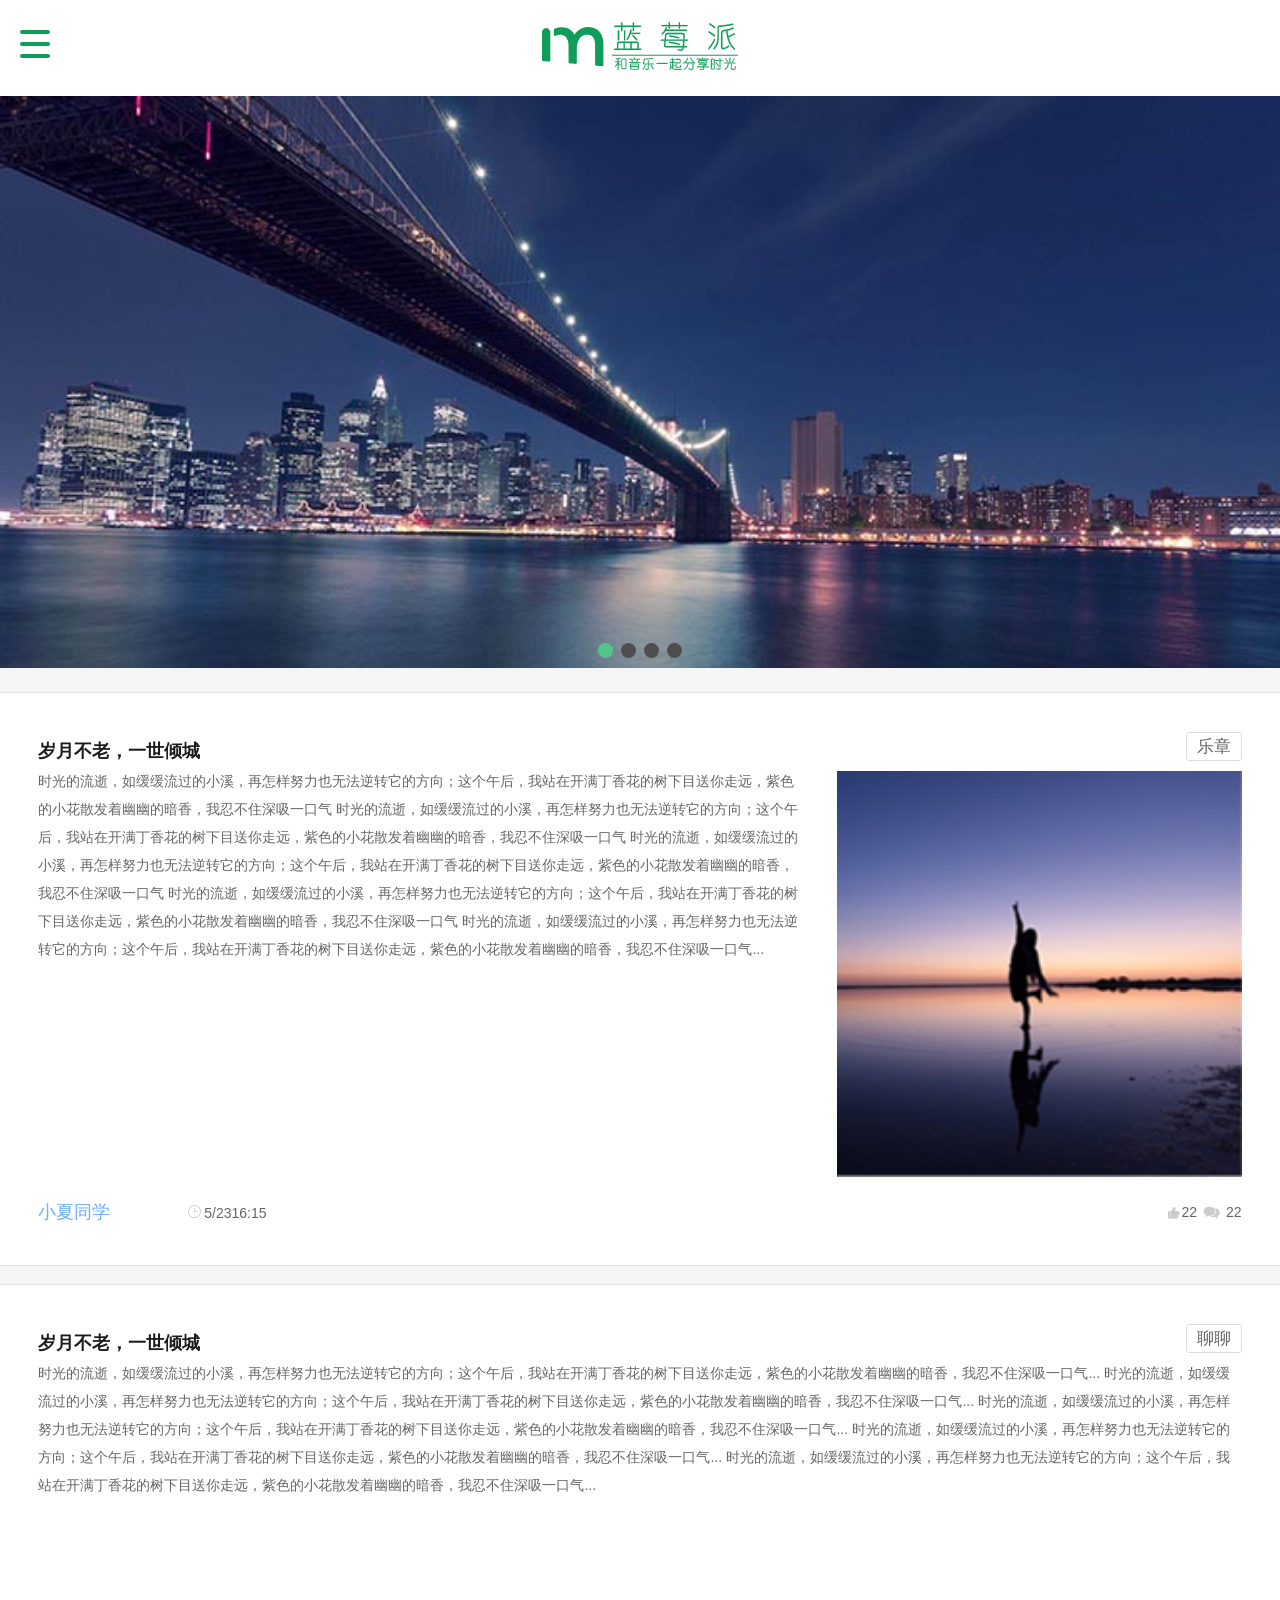
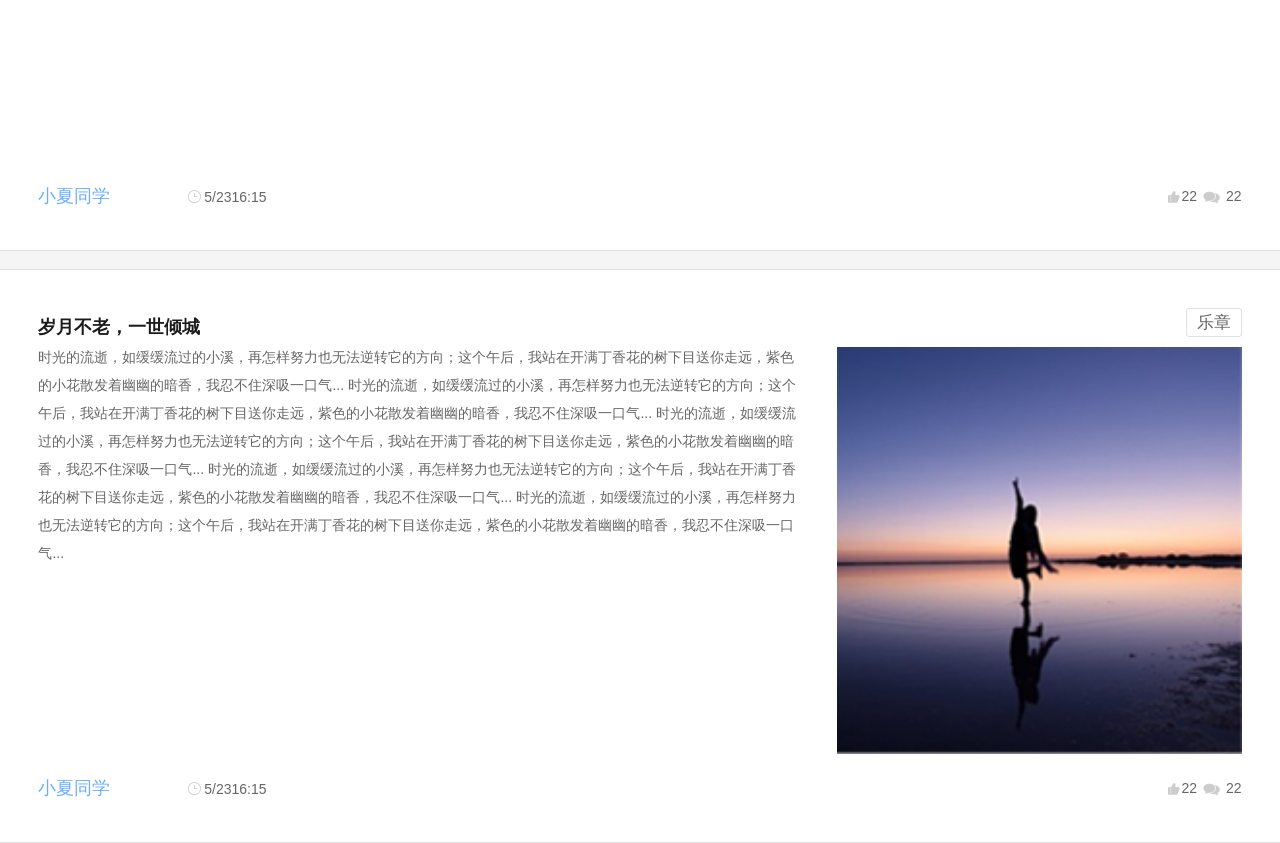
<file: index.html>
<!DOCTYPE html>
<html lang="en">
<head>
    <meta charset="UTF-8">
    <meta name="viewport" content="width=device-width, user-scalable=no, initial-scale=1.0, maximum-scale=1.0, minimum-scale=1.0">
    <meta name="format-detection" content="telephone=no">
    <meta name="format-detection" content="email=no">
    <title>蓝莓派,跟音乐一起分享时光</title>
    <!-- 引入库-->
    <script src="script/libs/iscroll-lite.js"></script>
    <script src="script/libs/angular.min.js"></script>
    <script src="script/libs/angular-route.min.js"></script>
    <script src="script/libs/angular-animate.min.js"></script>
    <script src="script/libs/jquery-2.1.1.min.js"></script>
    <script src="script/libs/fastclick.js"></script>
    <script src="script/libs/swiper-3.3.1.jquery.min.js"></script>

    <!-- 主模块配置-->
    <script src="script/app.js"></script>

    <!-- 公共服务-->
    <script src="script/services/scrollservice.js"></script>
    <script src="script/services/imgiscrollser.js"></script>
    <script src="script/services/contWH.js"></script>
    <script src="script/services/picPreview.js"></script>

    <!-- 控制器-->
    <script src="script/controllers/tsCtrl.js"></script>
    <script src="script/controllers/llCtrl.js"></script>
    <script src="script/controllers/sqCtrl.js"></script>
    <script src="script/controllers/lmjCtrl.js"></script>
    <script src="script/controllers/indexCtrl.js"></script>
    <script src="script/controllers/personCenter.js"></script>
    <script src="script/controllers/commonDetailsCtrl.js"></script>
    <script src="script/controllers/jamDetailsCtrl.js"></script>
    <script src="script/controllers/tsdCtrl.js"></script>
    <script src="script/controllers/login.js"></script>
    <script src="script/controllers/register.js"></script>
    <script src="script/controllers/personSet.js"></script>

    <!-- 路由-->
    <script src="script/routes/route.js"></script>

    <!-- 指令-->
    <script src="script/directives/directivetck.js"></script>
    <script src="script/directives/navdirective.js"></script>
    <script src="script/directives/ngRepeatFinished.js"></script>

    <!-- 公共样式文件-->
    <link rel="stylesheet" href="style/init.css">
    <link rel="stylesheet" href="style/swiper-3.3.1.min.css">
    <link rel="stylesheet" href="style/ng-animation.css">
    <link rel="stylesheet" href="style/commonHeader.css"/>
    <link rel="stylesheet" href="style/commonHeader2.css"/>

    <!-- 页面样式文件-->
    <link rel="stylesheet" href="style/index.css"/>
    <link rel="stylesheet" href="style/mobile-card.css"/>
    <link rel="stylesheet" href="style/personCenter.css">
    <link rel="stylesheet" href="style/travelNote.css">
    <link rel="stylesheet" href="style/tsdetail.css">
    <link rel="stylesheet" href="style/jamDetails.css"/>
    <link rel="stylesheet" href="style/login.css">
    <link rel="stylesheet" href="style/register.css">
    <link rel="stylesheet" href="style/personSet.css">
</head>
<body ng-app="app1">
    <div ng-view>
    </div>
</body>
</html>
</file>
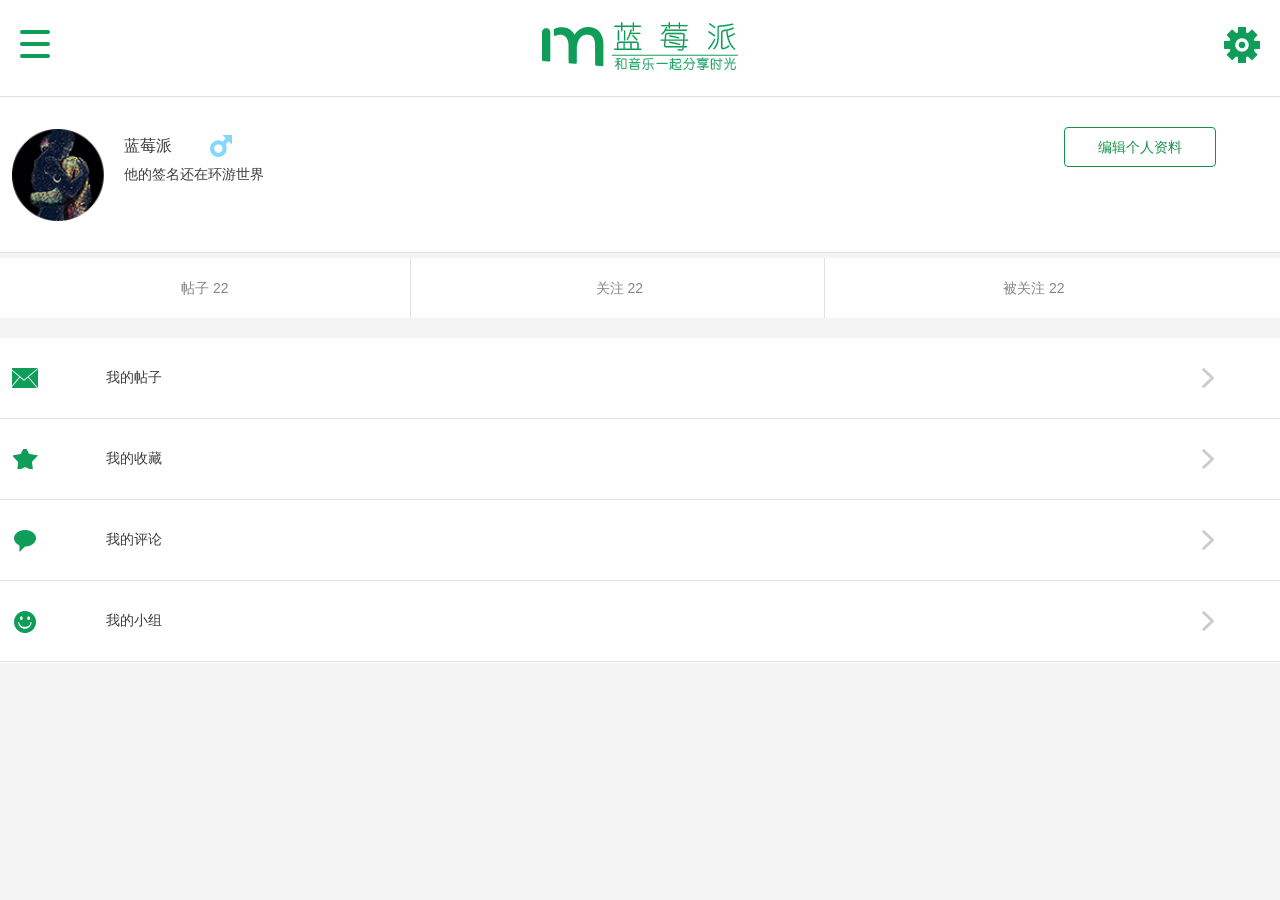
<file: personCenter.html>
<!DOCTYPE html>
<html>
<head lang="en">
    <meta charset="UTF-8">
    <title></title>
    <meta content="initial-scale=1.0,maximum-scale=1.0,minimum-scale=1.0,user-scalable=no,width=device-width" name="viewport">
    <link rel="stylesheet" href="style/init.css"/>
    <link rel="stylesheet" href="style/commonHeader.css"/>
    <link rel="stylesheet" href="style/personCenter.css">
    <script src="script/libs/angular.min.js"></script>
    <script src="script/libs/angular-route.min.js"></script>
</head>
<body>
<div class="header clearFix">
    <div id="nav-menu" class="in-bl fl"><div class="menu-btn"><i></i> <i></i><i></i></div></div>
    <div id="logo" class="in-bl fl"><img src="image/indeximg/header-logo_03.png" alt="" /></div>
    <div id="other-link" class="in-bl fl">
        <div class="p_set">
            <img src="image/images/perCen_03.png" alt=""/>
        </div>
    </div>
</div>

<!--头像部分-->
<div class="p_pset">
    <div class="p_head">
    </div>
        <div class="p_left">
        <div class="p_name">
            <p>蓝莓派</p>
        </div>
        <span class="p_sex">
        </span>
            <p class="p_sign">他的签名还在环游世界</p>
        </div>
        <div class="p_person">
            <p>编辑个人资料</p>
        </div>
</div>
<!--帖子部分-->
<div class="p_count">
    <div class="p_bbs">
        <span>
            <p>帖子</p>
            <p>22</p>
        </span>
    </div>
    <div class="p_att">
         <span>
            <p>关注</p>
            <p>22</p>
        </span>
    </div>
    <div class="p_bat">
         <span>
            <p>被关注</p>
            <p>22</p>
        </span>
    </div>
</div>
<!--消息中心-->
<div class="p_pdown">
    <div class="p_message">
        <span></span>
        <p>我的帖子</p>
        <i></i>
    </div>
    <div class="p_collect">
        <span></span>
        <p>我的收藏</p>
        <i></i>
    </div>
    <div class="p_review">
        <span></span>
        <p>我的评论</p>
        <i></i>
    </div>
    <div class="p_team">
        <span></span>
        <p>我的小组</p>
        <i></i>
    </div>
</div>
</body>
</html>
</file>
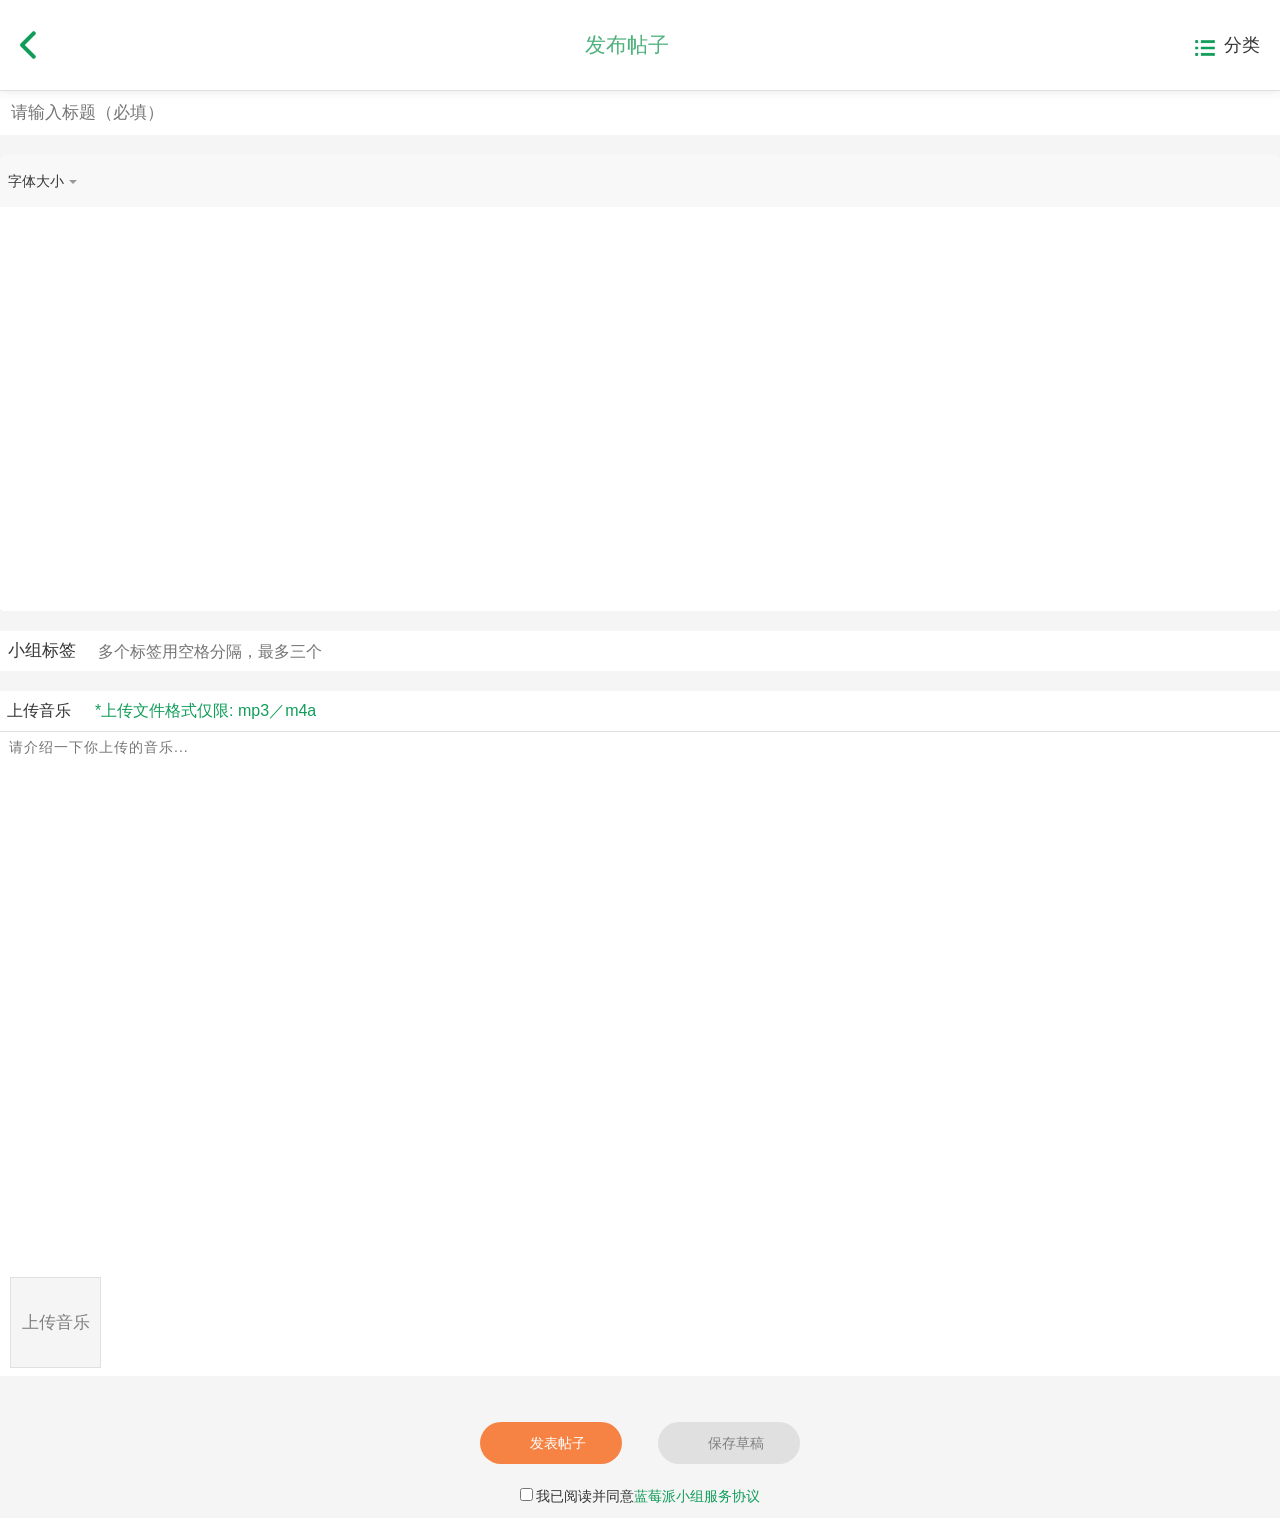
<file: publishBlog.html>
<!DOCTYPE html>
<html>
<head lang="en">
    <meta charset="UTF-8">
    <meta name="format-detection" content="telephone=no">
    <meta name="format-detection" content="email=no">
    <meta content="initial-scale=1.0,maximum-scale=1.3,minimum-scale=1.0,user-scalable=no,width=device-width" name="viewport">
    <title>蓝莓派-发布文章</title>
    <!--<link href="//netdna.bootstrapcdn.com/font-awesome/4.5.0/css/font-awesome.min.css" rel="stylesheet">                  &lt;!&ndash;bootstrap字体&ndash;&gt;-->
     <link rel="stylesheet" href="//at.alicdn.com/t/font_1469688752_4929159.css"/>                                                              <!-- 阿里巴巴字体 -->
    <link href="style/bootstrap.min.css" rel="stylesheet">
    <link rel="stylesheet" href="style/init.css"/>
    <link href="style/editor.css" type="text/css" rel="stylesheet"/>
    <link rel="stylesheet" href="style/publishBlog.css"/>


</head>
<body>
<!-- ----------------------------------中间主体部分 start----------------------------------->

<div class="pb-container editor-set">
    <div class="pb-header clearFix">
        <span class="backPrevPage fl"><i></i></span>
        <h3 class="fl">发布帖子</h3>
        <div class="cate fr"><span>分类</span></div>
        <div class="cate-nav">
            <ul>
                <li><a href="javascript:void(0)">乐章</a></li>
                <li><a href="javascript:void(0)">乐趣</a></li>
                <li><a href="javascript:void(0)">聊聊</a></li>
                <li><a href="javascript:void(0)">游记</a></li>
                <li><a href="javascript:void(0)">摄影</a></li>
            </ul>
        </div>
    </div>
    <form action="">
        <input id="input_blog_title" type="text" placeholder="请输入标题（必填）"  />
        <div id="blog-editer">
            <textarea class="group-introduce-input" placeholder="在这里输入你想说的话..." id="txtEditor"  ></textarea>
        </div>
        <div class="labelBox clearFixBlog clearFix">
            <div class="label-title fl">小组标签</div>
            <div class="i_inp fl"  id="paren"  style="  min-height:30px; cursor:pointer; height:auto;     ">
                <input class="ipva"   name=""    type="text"   placeholder="多个标签用空格分隔，最多三个"/>
            </div>
        </div>
        <div class="upload-music">
            <div class="upload-music-in">
                <span class="upload-music-title">上传音乐</span>
                <span class="upload-music-tips">*上传文件格式仅限: mp3／m4a</span>
            </div>
              <textarea name="" id="introduce_music"  maxlength="100"  placeholder="请介绍一下你上传的音乐..."></textarea>
            <i class="onloadMusicBtn">上传音乐</i>
            <span class="music-name"></span>
            <input class="input-of-btn" type="file" value="上传音乐" accept="audio/*"/>
        </div>
        <div class="submitBtn">
            <div class="publishBtns clearFix">
                <button class="publicBlog fl" >发表帖子</button>
                <button class="save fr">保存草稿</button>
            </div>
            <div class="agreement">
                <input type="checkbox"/>   <!-- class="selectAgreement" -->
                我已阅读并同意<a href="#">蓝莓派小组服务协议</a>
            </div>
        </div>
    </form>
</div>
<!-- ----------------------------------中间主体部分  start----------------------------------->

<script src="script/libs/jquery-2.1.1.min.js"></script>
<script src="script/libs/editor/html5shiv.min.js"></script>
<script src="script/libs/editor/bootstrap.min.js"></script>
<script src="script/libs/editor/editor.js"></script>
<script src="script/publishBlog.js"></script>
<script>
    $("#txtEditor").Editor();
</script>
</html>
</file>
<file: style/init.css>
a, abbr, acronym, address, applet, article, aside, audio, b, big, blockquote, canvas, caption, center, cite, code, dd, del, details, dfn, div, dl, dt, em, embed, fieldset, figcaption, figure, footer, form, h1, h2, h3, h4, h5, h6, header, hgroup, html, i, iframe, img, ins, kbd, label, legend, li, mark, menu, nav, object, ol, output, p, pre, q, ruby, s, samp, section, small, span, strike, strong, sub, summary, sup, table, tbody, td, tfoot, th, thead, time, tr, tt, u, ul, var, video {
    margin: 0;
    padding: 0;
    border: 0;
    /*font: inherit;*/
    vertical-align: baseline;
    /*word-break:break-all;*/
    word-wrap: break-word;
}
body{
    font-family: 'Microsoft YaHei', Verdana, Arial, Helvetica, sans-serif;
    color: rgb(60, 60, 60);
    font-size: 14px;
    line-height: 1.4;
    background-color: rgb(244, 244, 244);
    word-wrap: break-word;
    -webkit-tap-highlight-color: rgba(0, 0, 0, 0);
    -webkit-user-drag: none;
    -webkit-user-select: none;
    margin: 0px;
    padding: 0px;
}

input {
    white-space: nowrap;
}

input:-webkit-autofill {
    -webkit-box-shadow: 0 0 0px 1000px #fff inset;
}
* {
    background-repeat: no-repeat;
    -webkit-tap-highlight-color: rgba(0, 0, 0, 0);       /*ȡ������Ԫ�����ֻ��г��ֵı߿�*/
}
i{
    font-style: normal;
}
ul, li, ol {
    list-style: none;
}

img {
    border: none;
    -webkit-tap-highlight-color: rgba(0, 0, 0, 0);   /*ȡ��ͼƬԪ�����ֻ��г��ֵı߿�*/
}
/*�߶��Զ�����*/
html, body {
    height: 100%;
}

.content {
    min-height: 100%;
}

a {
    text-decoration: none;
    border: none;
    outline: none;
    tap-highlight-color: rgba(0, 0, 0, 0);
    focus-ring-color: rgba(0, 0, 0, 0);
    -webkit-tap-highlight-color: rgba(0, 0, 0, 0);              /*���û����iOS��Safari������е����ӻ�JavaScript�Ŀɵ����Ԫ��ʱ��������ʾ�ĸ�����ɫ��*/
    -webkit-focus-ring-color: rgba(0, 0, 0, 0);
    -moz-tap-highlight-color: rgba(0, 0, 0, 0);
    -moz-focus-ring-color: rgba(0, 0, 0, 0);
    color: #1b1b1b;
}
a:visited {
    color: inherit;
}

input, button {
    outline: none;
}
body{
    font-family: pingfang sc regular,"΢���ź�", Arial, Helvetica, sans-serif;
}
em{
    font-style: normal;
}
table{
    border-collapse:collapse;
}
textarea{
    resize:none;
    overflow: auto;
}
.clear{
    zoom:1;
}
.clearFix::after{
    content:"";
    display:block;
    visibility: hidden;
    clear:both;
    height: 0;
}
.fl{
    float:left;
    display:inline;
}
.fr{
    float:right;
    display:inline;
}
.in-bl{
    display:inline-block;
}
/*ѩ��ͼģ��

content:"";
display:block;
width:23px;
height:14px;
position:absolute;
top:19px;
left:0;
background:url(../indexImg/eye_03.png) no-repeat center center;

*/
</file>
<file: style/ng-animation.css>
/* ------------------------------------------- */
/* Mixins
/* ------------------------------------------- */
/* ------------------------------------------- */
/* Toggle Fade  
/* ------------------------------------------- */
/* line 64, ../sass/ng-animation.scss */
.toggle {
  -webkit-transition: all 0 cubic-bezier(0.25, 0.46, 0.45, 0.94);
  -moz-transition: all 0 cubic-bezier(0.25, 0.46, 0.45, 0.94);
  -ms-transition: all 0 cubic-bezier(0.25, 0.46, 0.45, 0.94);
  -o-transition: all 0 cubic-bezier(0.25, 0.46, 0.45, 0.94);
  transition: all 0 cubic-bezier(0.25, 0.46, 0.45, 0.94);
  /* easeOutQuad */
  -webkit-transition-timing-function: cubic-bezier(0.25, 0.46, 0.45, 0.94);
  -moz-transition-timing-function: cubic-bezier(0.25, 0.46, 0.45, 0.94);
  -ms-transition-timing-function: cubic-bezier(0.25, 0.46, 0.45, 0.94);
  -o-transition-timing-function: cubic-bezier(0.25, 0.46, 0.45, 0.94);
  transition-timing-function: cubic-bezier(0.25, 0.46, 0.45, 0.94);
  /* easeOutQuad */
}
/* line 66, ../sass/ng-animation.scss */
.toggle.ng-enter {
  opacity: 0;
  transition-duration: 250ms;
  -webkit-transition-duration: 250ms;
}
/* line 71, ../sass/ng-animation.scss */
.toggle.ng-enter-active {
  opacity: 1;
}
/* line 75, ../sass/ng-animation.scss */
.toggle.ng-leave {
  opacity: 1;
  transition-duration: 250ms;
  -webkit-transition-duration: 250ms;
}
/* line 80, ../sass/ng-animation.scss */
.toggle.ng-leave-active {
  opacity: 0;
}
/* line 85, ../sass/ng-animation.scss */
.toggle.ng-hide-add {
  transition-duration: 250ms;
  -webkit-transition-duration: 250ms;
  opacity: 1;
}
/* line 89, ../sass/ng-animation.scss */
.toggle.ng-hide-add.ng-hide-add-active {
  opacity: 0;
}
/* line 94, ../sass/ng-animation.scss */
.toggle.ng-hide-remove {
  transition-duration: 250ms;
  -webkit-transition-duration: 250ms;
  display: block !important;
  opacity: 0;
}
/* line 99, ../sass/ng-animation.scss */
.toggle.ng-hide-remove.ng-hide-remove-active {
  opacity: 1;
}

/* ------------------------------------------- */
/* Slide Top 
/* ------------------------------------------- */
/* line 109, ../sass/ng-animation.scss */
.slide-top {
  -webkit-transition: all 0 cubic-bezier(0.25, 0.46, 0.45, 0.94);
  -moz-transition: all 0 cubic-bezier(0.25, 0.46, 0.45, 0.94);
  -ms-transition: all 0 cubic-bezier(0.25, 0.46, 0.45, 0.94);
  -o-transition: all 0 cubic-bezier(0.25, 0.46, 0.45, 0.94);
  transition: all 0 cubic-bezier(0.25, 0.46, 0.45, 0.94);
  /* easeOutQuad */
  -webkit-transition-timing-function: cubic-bezier(0.25, 0.46, 0.45, 0.94);
  -moz-transition-timing-function: cubic-bezier(0.25, 0.46, 0.45, 0.94);
  -ms-transition-timing-function: cubic-bezier(0.25, 0.46, 0.45, 0.94);
  -o-transition-timing-function: cubic-bezier(0.25, 0.46, 0.45, 0.94);
  transition-timing-function: cubic-bezier(0.25, 0.46, 0.45, 0.94);
  /* easeOutQuad */
}
/* line 111, ../sass/ng-animation.scss */
.slide-top.ng-enter {
  transform: translateY(60px);
  -ms-transform: translateY(60px);
  -webkit-transform: translateY(60px);
  transition-duration: 250ms;
  -webkit-transition-duration: 250ms;
  opacity: 0;
}
/* line 117, ../sass/ng-animation.scss */
.slide-top.ng-enter-active {
  transform: translateY(0);
  -ms-transform: translateY(0);
  -webkit-transform: translateY(0);
  opacity: 1;
}
/* line 122, ../sass/ng-animation.scss */
.slide-top.ng-leave {
  transform: translateY(0);
  -ms-transform: translateY(0);
  -webkit-transform: translateY(0);
  transition-duration: 250ms;
  -webkit-transition-duration: 250ms;
  opacity: 1;
}
/* line 128, ../sass/ng-animation.scss */
.slide-top.ng-leave-active {
  transform: translateY(60px);
  -ms-transform: translateY(60px);
  -webkit-transform: translateY(60px);
  opacity: 0;
}
/* line 134, ../sass/ng-animation.scss */
.slide-top.ng-hide-add {
  transform: translateY(0);
  -ms-transform: translateY(0);
  -webkit-transform: translateY(0);
  transition-duration: 250ms;
  -webkit-transition-duration: 250ms;
  opacity: 1;
}
/* line 139, ../sass/ng-animation.scss */
.slide-top.ng-hide-add.ng-hide-add-active {
  transform: translateY(60px);
  -ms-transform: translateY(60px);
  -webkit-transform: translateY(60px);
  opacity: 0;
}
/* line 145, ../sass/ng-animation.scss */
.slide-top.ng-hide-remove {
  transform: translateY(60px);
  -ms-transform: translateY(60px);
  -webkit-transform: translateY(60px);
  transition-duration: 250ms;
  -webkit-transition-duration: 250ms;
  display: block !important;
  opacity: 0;
}
/* line 151, ../sass/ng-animation.scss */
.slide-top.ng-hide-remove.ng-hide-remove-active {
  transform: translateY(0);
  -ms-transform: translateY(0);
  -webkit-transform: translateY(0);
  opacity: 1;
}

/* ------------------------------------------- */
/* Slide Rigth 
/* ------------------------------------------- */
/* line 163, ../sass/ng-animation.scss */
.slide-right {
  -webkit-transition: all 0 cubic-bezier(0.25, 0.46, 0.45, 0.94);
  -moz-transition: all 0 cubic-bezier(0.25, 0.46, 0.45, 0.94);
  -ms-transition: all 0 cubic-bezier(0.25, 0.46, 0.45, 0.94);
  -o-transition: all 0 cubic-bezier(0.25, 0.46, 0.45, 0.94);
  transition: all 0 cubic-bezier(0.25, 0.46, 0.45, 0.94);
  /* easeOutQuad */
  -webkit-transition-timing-function: cubic-bezier(0.25, 0.46, 0.45, 0.94);
  -moz-transition-timing-function: cubic-bezier(0.25, 0.46, 0.45, 0.94);
  -ms-transition-timing-function: cubic-bezier(0.25, 0.46, 0.45, 0.94);
  -o-transition-timing-function: cubic-bezier(0.25, 0.46, 0.45, 0.94);
  transition-timing-function: cubic-bezier(0.25, 0.46, 0.45, 0.94);
  /* easeOutQuad */
}
/* line 165, ../sass/ng-animation.scss */
.slide-right.ng-enter {
  transform: translateX(60px);
  -ms-transform: translateX(60px);
  -webkit-transform: translateX(60px);
  transition-duration: 250ms;
  -webkit-transition-duration: 250ms;
  opacity: 0;
}
/* line 171, ../sass/ng-animation.scss */
.slide-right.ng-enter-active {
  transform: translateX(0);
  -ms-transform: translateX(0);
  -webkit-transform: translateX(0);
  opacity: 1;
}
/* line 176, ../sass/ng-animation.scss */
.slide-right.ng-leave {
  transform: translateX(0);
  -ms-transform: translateX(0);
  -webkit-transform: translateX(0);
  transition-duration: 250ms;
  -webkit-transition-duration: 250ms;
  opacity: 1;
}
/* line 182, ../sass/ng-animation.scss */
.slide-right.ng-leave-active {
  transform: translateX(60px);
  -ms-transform: translateX(60px);
  -webkit-transform: translateX(60px);
  opacity: 0;
}
/* line 188, ../sass/ng-animation.scss */
.slide-right.ng-hide-add {
  transform: translateX(0);
  -ms-transform: translateX(0);
  -webkit-transform: translateX(0);
  transition-duration: 250ms;
  -webkit-transition-duration: 250ms;
  opacity: 1;
}
/* line 193, ../sass/ng-animation.scss */
.slide-right.ng-hide-add.ng-hide-add-active {
  transform: translateX(60px);
  -ms-transform: translateX(60px);
  -webkit-transform: translateX(60px);
  opacity: 0;
}
/* line 199, ../sass/ng-animation.scss */
.slide-right.ng-hide-remove {
  transform: translateX(60px);
  -ms-transform: translateX(60px);
  -webkit-transform: translateX(60px);
  transition-duration: 250ms;
  -webkit-transition-duration: 250ms;
  display: block !important;
  opacity: 0;
}
/* line 205, ../sass/ng-animation.scss */
.slide-right.ng-hide-remove.ng-hide-remove-active {
  transform: translateX(0);
  -ms-transform: translateX(0);
  -webkit-transform: translateX(0);
  opacity: 1;
}

/* ------------------------------------------- */
/* Slide Left 
/* ------------------------------------------- */
/* line 217, ../sass/ng-animation.scss */
.slide-left {
  -webkit-transition: all 0 cubic-bezier(0.25, 0.46, 0.45, 0.94);
  -moz-transition: all 0 cubic-bezier(0.25, 0.46, 0.45, 0.94);
  -ms-transition: all 0 cubic-bezier(0.25, 0.46, 0.45, 0.94);
  -o-transition: all 0 cubic-bezier(0.25, 0.46, 0.45, 0.94);
  transition: all 0 cubic-bezier(0.25, 0.46, 0.45, 0.94);
  /* easeOutQuad */
  -webkit-transition-timing-function: cubic-bezier(0.25, 0.46, 0.45, 0.94);
  -moz-transition-timing-function: cubic-bezier(0.25, 0.46, 0.45, 0.94);
  -ms-transition-timing-function: cubic-bezier(0.25, 0.46, 0.45, 0.94);
  -o-transition-timing-function: cubic-bezier(0.25, 0.46, 0.45, 0.94);
  transition-timing-function: cubic-bezier(0.25, 0.46, 0.45, 0.94);
  /* easeOutQuad */
}
/* line 219, ../sass/ng-animation.scss */
.slide-left.ng-enter {
  transform: translateX(-60px);
  -ms-transform: translateX(-60px);
  -webkit-transform: translateX(-60px);
  transition-duration: 250ms;
  -webkit-transition-duration: 250ms;
  opacity: 0;
}
/* line 225, ../sass/ng-animation.scss */
.slide-left.ng-enter-active {
  transform: translateX(0);
  -ms-transform: translateX(0);
  -webkit-transform: translateX(0);
  opacity: 1;
}
/* line 230, ../sass/ng-animation.scss */
.slide-left.ng-leave {
  transform: translateX(0);
  -ms-transform: translateX(0);
  -webkit-transform: translateX(0);
  transition-duration: 250ms;
  -webkit-transition-duration: 250ms;
  opacity: 1;
}
/* line 236, ../sass/ng-animation.scss */
.slide-left.ng-leave-active {
  transform: translateX(-60px);
  -ms-transform: translateX(-60px);
  -webkit-transform: translateX(-60px);
  opacity: 0;
}
/* line 242, ../sass/ng-animation.scss */
.slide-left.ng-hide-add {
  transform: translateX(0);
  -ms-transform: translateX(0);
  -webkit-transform: translateX(0);
  transition-duration: 250ms;
  -webkit-transition-duration: 250ms;
  opacity: 1;
}
/* line 247, ../sass/ng-animation.scss */
.slide-left.ng-hide-add.ng-hide-add-active {
  transform: translateX(-60px);
  -ms-transform: translateX(-60px);
  -webkit-transform: translateX(-60px);
  opacity: 0;
}
/* line 253, ../sass/ng-animation.scss */
.slide-left.ng-hide-remove {
  transform: translateX(-60px);
  -ms-transform: translateX(-60px);
  -webkit-transform: translateX(-60px);
  transition-duration: 250ms;
  -webkit-transition-duration: 250ms;
  display: block !important;
  opacity: 0;
}
/* line 259, ../sass/ng-animation.scss */
.slide-left.ng-hide-remove.ng-hide-remove-active {
  transform: translateX(0);
  -ms-transform: translateX(0);
  -webkit-transform: translateX(0);
  opacity: 1;
}

/* ------------------------------------------- */
/* Slide Down
/* ------------------------------------------- */
/* line 270, ../sass/ng-animation.scss */
.slide-down {
  -webkit-transition: all 0 cubic-bezier(0.25, 0.46, 0.45, 0.94);
  -moz-transition: all 0 cubic-bezier(0.25, 0.46, 0.45, 0.94);
  -ms-transition: all 0 cubic-bezier(0.25, 0.46, 0.45, 0.94);
  -o-transition: all 0 cubic-bezier(0.25, 0.46, 0.45, 0.94);
  transition: all 0 cubic-bezier(0.25, 0.46, 0.45, 0.94);
  /* easeOutQuad */
  -webkit-transition-timing-function: cubic-bezier(0.25, 0.46, 0.45, 0.94);
  -moz-transition-timing-function: cubic-bezier(0.25, 0.46, 0.45, 0.94);
  -ms-transition-timing-function: cubic-bezier(0.25, 0.46, 0.45, 0.94);
  -o-transition-timing-function: cubic-bezier(0.25, 0.46, 0.45, 0.94);
  transition-timing-function: cubic-bezier(0.25, 0.46, 0.45, 0.94);
  /* easeOutQuad */
}
/* line 273, ../sass/ng-animation.scss */
.slide-down.ng-enter {
  transform: translateY(-60px);
  -ms-transform: translateY(-60px);
  -webkit-transform: translateY(-60px);
  transition-duration: 250ms;
  -webkit-transition-duration: 250ms;
  opacity: 0;
}
/* line 279, ../sass/ng-animation.scss */
.slide-down.ng-enter-active {
  transform: translateY(0);
  -ms-transform: translateY(0);
  -webkit-transform: translateY(0);
  opacity: 1;
}
/* line 284, ../sass/ng-animation.scss */
.slide-down.ng-leave {
  transform: translateY(0);
  -ms-transform: translateY(0);
  -webkit-transform: translateY(0);
  transition-duration: 250ms;
  -webkit-transition-duration: 250ms;
  opacity: 1;
}
/* line 290, ../sass/ng-animation.scss */
.slide-down.ng-leave-active {
  transform: translateY(-60px);
  -ms-transform: translateY(-60px);
  -webkit-transform: translateY(-60px);
  opacity: 0;
}
/* line 296, ../sass/ng-animation.scss */
.slide-down.ng-hide-add {
  transform: translateY(0);
  -ms-transform: translateY(0);
  -webkit-transform: translateY(0);
  transition-duration: 300ms;
  -webkit-transition-duration: 300ms;
  opacity: 1;
}
/* line 301, ../sass/ng-animation.scss */
.slide-down.ng-hide-add.ng-hide-add-active {
  transform: translateY(-60px);
  -ms-transform: translateY(-60px);
  -webkit-transform: translateY(-60px);
  opacity: 0;
}
/* line 307, ../sass/ng-animation.scss */
.slide-down.ng-hide-remove {
  transform: translateY(-60px);
  -ms-transform: translateY(-60px);
  -webkit-transform: translateY(-60px);
  transition-duration: 300ms;
  -webkit-transition-duration: 300ms;
  display: block !important;
  opacity: 0;
}
/* line 313, ../sass/ng-animation.scss */
.slide-down.ng-hide-remove.ng-hide-remove-active {
  transform: translateY(0);
  -ms-transform: translateY(0);
  -webkit-transform: translateY(0);
  opacity: 1;
}

/* ------------------------------------------- */
/* Bouncy Slide Top 
/* ------------------------------------------- */
/* line 325, ../sass/ng-animation.scss */
.bouncy-slide-top {
  -webkit-transition: all 0 cubic-bezier(0.175, 0.885, 0.32, 1);
  /* older webkit */
  -webkit-transition: all 0 cubic-bezier(0.175, 0.885, 0.32, 1.275);
  -moz-transition: all 0 cubic-bezier(0.175, 0.885, 0.32, 1.275);
  -ms-transition: all 0 cubic-bezier(0.175, 0.885, 0.32, 1.275);
  -o-transition: all 0 cubic-bezier(0.175, 0.885, 0.32, 1.275);
  transition: all 0 cubic-bezier(0.175, 0.885, 0.32, 1.275);
  /* easeOutBack */
  -webkit-transition-timing-function: cubic-bezier(0.175, 0.885, 0.45, 1);
  /* older webkit */
  -webkit-transition-timing-function: cubic-bezier(0.175, 0.885, 0.45, 1.595);
  -moz-transition-timing-function: cubic-bezier(0.175, 0.885, 0.45, 1.595);
  -ms-transition-timing-function: cubic-bezier(0.175, 0.885, 0.45, 1.595);
  -o-transition-timing-function: cubic-bezier(0.175, 0.885, 0.45, 1.595);
  transition-timing-function: cubic-bezier(0.175, 0.885, 0.45, 1.595);
  /* custom */
}
/* line 328, ../sass/ng-animation.scss */
.bouncy-slide-top.ng-enter {
  transform: translateY(240px);
  -ms-transform: translateY(240px);
  -webkit-transform: translateY(240px);
  transition-duration: 250ms;
  -webkit-transition-duration: 250ms;
  opacity: 0;
}
/* line 334, ../sass/ng-animation.scss */
.bouncy-slide-top.ng-enter-active {
  transform: translateY(0);
  -ms-transform: translateY(0);
  -webkit-transform: translateY(0);
  opacity: 1;
}
/* line 339, ../sass/ng-animation.scss */
.bouncy-slide-top.ng-leave {
  transform: translateY(0);
  -ms-transform: translateY(0);
  -webkit-transform: translateY(0);
  transition-duration: 250ms;
  -webkit-transition-duration: 250ms;
  opacity: 1;
}
/* line 345, ../sass/ng-animation.scss */
.bouncy-slide-top.ng-leave-active {
  transform: translateY(240px);
  -ms-transform: translateY(240px);
  -webkit-transform: translateY(240px);
  opacity: 0;
}
/* line 351, ../sass/ng-animation.scss */
.bouncy-slide-top.ng-hide-add {
  transform: translateY(0);
  -ms-transform: translateY(0);
  -webkit-transform: translateY(0);
  transition-duration: 250ms;
  -webkit-transition-duration: 250ms;
  opacity: 1;
}
/* line 356, ../sass/ng-animation.scss */
.bouncy-slide-top.ng-hide-add.ng-hide-add-active {
  transform: translateY(240px);
  -ms-transform: translateY(240px);
  -webkit-transform: translateY(240px);
  opacity: 0;
}
/* line 362, ../sass/ng-animation.scss */
.bouncy-slide-top.ng-hide-remove {
  transform: translateY(240px);
  -ms-transform: translateY(240px);
  -webkit-transform: translateY(240px);
  transition-duration: 250ms;
  -webkit-transition-duration: 250ms;
  display: block !important;
  opacity: 0;
}
/* line 368, ../sass/ng-animation.scss */
.bouncy-slide-top.ng-hide-remove.ng-hide-remove-active {
  transform: translateY(0);
  -ms-transform: translateY(0);
  -webkit-transform: translateY(0);
  opacity: 1;
}

/* ------------------------------------------- */
/* Bouncy Slide Rigth 
/* ------------------------------------------- */
/* line 379, ../sass/ng-animation.scss */
.bouncy-slide-right {
  -webkit-transition: all 0 cubic-bezier(0.175, 0.885, 0.32, 1);
  /* older webkit */
  -webkit-transition: all 0 cubic-bezier(0.175, 0.885, 0.32, 1.275);
  -moz-transition: all 0 cubic-bezier(0.175, 0.885, 0.32, 1.275);
  -ms-transition: all 0 cubic-bezier(0.175, 0.885, 0.32, 1.275);
  -o-transition: all 0 cubic-bezier(0.175, 0.885, 0.32, 1.275);
  transition: all 0 cubic-bezier(0.175, 0.885, 0.32, 1.275);
  /* easeOutBack */
  -webkit-transition-timing-function: cubic-bezier(0.175, 0.885, 0.45, 1);
  /* older webkit */
  -webkit-transition-timing-function: cubic-bezier(0.175, 0.885, 0.45, 1.595);
  -moz-transition-timing-function: cubic-bezier(0.175, 0.885, 0.45, 1.595);
  -ms-transition-timing-function: cubic-bezier(0.175, 0.885, 0.45, 1.595);
  -o-transition-timing-function: cubic-bezier(0.175, 0.885, 0.45, 1.595);
  transition-timing-function: cubic-bezier(0.175, 0.885, 0.45, 1.595);
  /* custom */
}
/* line 382, ../sass/ng-animation.scss */
.bouncy-slide-right.ng-enter {
  transform: translateX(240px);
  -ms-transform: translateX(240px);
  -webkit-transform: translateX(240px);
  transition-duration: 250ms;
  -webkit-transition-duration: 250ms;
  opacity: 0;
}
/* line 388, ../sass/ng-animation.scss */
.bouncy-slide-right.ng-enter-active {
  transform: translateX(0);
  -ms-transform: translateX(0);
  -webkit-transform: translateX(0);
  opacity: 1;
}
/* line 393, ../sass/ng-animation.scss */
.bouncy-slide-right.ng-leave {
  transform: translateX(0);
  -ms-transform: translateX(0);
  -webkit-transform: translateX(0);
  transition-duration: 250ms;
  -webkit-transition-duration: 250ms;
  opacity: 1;
}
/* line 399, ../sass/ng-animation.scss */
.bouncy-slide-right.ng-leave-active {
  transform: translateX(240px);
  -ms-transform: translateX(240px);
  -webkit-transform: translateX(240px);
  opacity: 0;
}
/* line 405, ../sass/ng-animation.scss */
.bouncy-slide-right.ng-hide-add {
  transform: translateX(0);
  -ms-transform: translateX(0);
  -webkit-transform: translateX(0);
  transition-duration: 250ms;
  -webkit-transition-duration: 250ms;
  opacity: 1;
}
/* line 410, ../sass/ng-animation.scss */
.bouncy-slide-right.ng-hide-add.ng-hide-add-active {
  transform: translateX(240px);
  -ms-transform: translateX(240px);
  -webkit-transform: translateX(240px);
  opacity: 0;
}
/* line 416, ../sass/ng-animation.scss */
.bouncy-slide-right.ng-hide-remove {
  transform: translateX(240px);
  -ms-transform: translateX(240px);
  -webkit-transform: translateX(240px);
  transition-duration: 250ms;
  -webkit-transition-duration: 250ms;
  display: block !important;
  opacity: 0;
}
/* line 422, ../sass/ng-animation.scss */
.bouncy-slide-right.ng-hide-remove.ng-hide-remove-active {
  transform: translateX(0);
  -ms-transform: translateX(0);
  -webkit-transform: translateX(0);
  opacity: 1;
}

/* ------------------------------------------- */
/* Bouncy Slide Left 
/* ------------------------------------------- */
/* line 434, ../sass/ng-animation.scss */
.bouncy-slide-left {
  -webkit-transition: all 0 cubic-bezier(0.175, 0.885, 0.32, 1);
  /* older webkit */
  -webkit-transition: all 0 cubic-bezier(0.175, 0.885, 0.32, 1.275);
  -moz-transition: all 0 cubic-bezier(0.175, 0.885, 0.32, 1.275);
  -ms-transition: all 0 cubic-bezier(0.175, 0.885, 0.32, 1.275);
  -o-transition: all 0 cubic-bezier(0.175, 0.885, 0.32, 1.275);
  transition: all 0 cubic-bezier(0.175, 0.885, 0.32, 1.275);
  /* easeOutBack */
  -webkit-transition-timing-function: cubic-bezier(0.175, 0.885, 0.45, 1);
  /* older webkit */
  -webkit-transition-timing-function: cubic-bezier(0.175, 0.885, 0.45, 1.595);
  -moz-transition-timing-function: cubic-bezier(0.175, 0.885, 0.45, 1.595);
  -ms-transition-timing-function: cubic-bezier(0.175, 0.885, 0.45, 1.595);
  -o-transition-timing-function: cubic-bezier(0.175, 0.885, 0.45, 1.595);
  transition-timing-function: cubic-bezier(0.175, 0.885, 0.45, 1.595);
  /* custom */
}
/* line 437, ../sass/ng-animation.scss */
.bouncy-slide-left.ng-enter {
  transform: translateX(-240px);
  -ms-transform: translateX(-240px);
  -webkit-transform: translateX(-240px);
  transition-duration: 250ms;
  -webkit-transition-duration: 250ms;
  opacity: 0;
}
/* line 443, ../sass/ng-animation.scss */
.bouncy-slide-left.ng-enter-active {
  transform: translateX(0);
  -ms-transform: translateX(0);
  -webkit-transform: translateX(0);
  opacity: 1;
}
/* line 448, ../sass/ng-animation.scss */
.bouncy-slide-left.ng-leave {
  transform: translateX(0);
  -ms-transform: translateX(0);
  -webkit-transform: translateX(0);
  transition-duration: 250ms;
  -webkit-transition-duration: 250ms;
  opacity: 1;
}
/* line 454, ../sass/ng-animation.scss */
.bouncy-slide-left.ng-leave-active {
  transform: translateX(-240px);
  -ms-transform: translateX(-240px);
  -webkit-transform: translateX(-240px);
  opacity: 0;
}
/* line 460, ../sass/ng-animation.scss */
.bouncy-slide-left.ng-hide-add {
  transform: translateX(0);
  -ms-transform: translateX(0);
  -webkit-transform: translateX(0);
  transition-duration: 250ms;
  -webkit-transition-duration: 250ms;
  opacity: 1;
}
/* line 465, ../sass/ng-animation.scss */
.bouncy-slide-left.ng-hide-add.ng-hide-add-active {
  transform: translateX(-240px);
  -ms-transform: translateX(-240px);
  -webkit-transform: translateX(-240px);
  opacity: 0;
}
/* line 471, ../sass/ng-animation.scss */
.bouncy-slide-left.ng-hide-remove {
  transform: translateX(-240px);
  -ms-transform: translateX(-240px);
  -webkit-transform: translateX(-240px);
  transition-duration: 250ms;
  -webkit-transition-duration: 250ms;
  display: block !important;
  opacity: 0;
}
/* line 477, ../sass/ng-animation.scss */
.bouncy-slide-left.ng-hide-remove.ng-hide-remove-active {
  transform: translateX(0);
  -ms-transform: translateX(0);
  -webkit-transform: translateX(0);
  opacity: 1;
}

/* ------------------------------------------- */
/* Bouncy Slide Down
/* ------------------------------------------- */
/* line 488, ../sass/ng-animation.scss */
.bouncy-slide-down {
  -webkit-transition: all 0 cubic-bezier(0.175, 0.885, 0.32, 1);
  /* older webkit */
  -webkit-transition: all 0 cubic-bezier(0.175, 0.885, 0.32, 1.275);
  -moz-transition: all 0 cubic-bezier(0.175, 0.885, 0.32, 1.275);
  -ms-transition: all 0 cubic-bezier(0.175, 0.885, 0.32, 1.275);
  -o-transition: all 0 cubic-bezier(0.175, 0.885, 0.32, 1.275);
  transition: all 0 cubic-bezier(0.175, 0.885, 0.32, 1.275);
  /* easeOutBack */
  -webkit-transition-timing-function: cubic-bezier(0.175, 0.885, 0.45, 1);
  /* older webkit */
  -webkit-transition-timing-function: cubic-bezier(0.175, 0.885, 0.45, 1.595);
  -moz-transition-timing-function: cubic-bezier(0.175, 0.885, 0.45, 1.595);
  -ms-transition-timing-function: cubic-bezier(0.175, 0.885, 0.45, 1.595);
  -o-transition-timing-function: cubic-bezier(0.175, 0.885, 0.45, 1.595);
  transition-timing-function: cubic-bezier(0.175, 0.885, 0.45, 1.595);
  /* custom */
}
/* line 491, ../sass/ng-animation.scss */
.bouncy-slide-down.ng-enter {
  transform: translateY(-240px);
  -ms-transform: translateY(-240px);
  -webkit-transform: translateY(-240px);
  transition-duration: 250ms;
  -webkit-transition-duration: 250ms;
  opacity: 0;
}
/* line 497, ../sass/ng-animation.scss */
.bouncy-slide-down.ng-enter-active {
  transform: translateY(0);
  -ms-transform: translateY(0);
  -webkit-transform: translateY(0);
  opacity: 1;
}
/* line 502, ../sass/ng-animation.scss */
.bouncy-slide-down.ng-leave {
  transform: translateY(0);
  -ms-transform: translateY(0);
  -webkit-transform: translateY(0);
  transition-duration: 250ms;
  -webkit-transition-duration: 250ms;
  opacity: 1;
}
/* line 508, ../sass/ng-animation.scss */
.bouncy-slide-down.ng-leave-active {
  transform: translateY(-240px);
  -ms-transform: translateY(-240px);
  -webkit-transform: translateY(-240px);
  opacity: 0;
}
/* line 514, ../sass/ng-animation.scss */
.bouncy-slide-down.ng-hide-add {
  transform: translateY(0);
  -ms-transform: translateY(0);
  -webkit-transform: translateY(0);
  transition-duration: 250ms;
  -webkit-transition-duration: 250ms;
  opacity: 1;
}
/* line 519, ../sass/ng-animation.scss */
.bouncy-slide-down.ng-hide-add.ng-hide-add-active {
  transform: translateY(-240px);
  -ms-transform: translateY(-240px);
  -webkit-transform: translateY(-240px);
  opacity: 0;
}
/* line 525, ../sass/ng-animation.scss */
.bouncy-slide-down.ng-hide-remove {
  transform: translateY(-240px);
  -ms-transform: translateY(-240px);
  -webkit-transform: translateY(-240px);
  transition-duration: 250ms;
  -webkit-transition-duration: 250ms;
  display: block !important;
  opacity: 0;
}
/* line 531, ../sass/ng-animation.scss */
.bouncy-slide-down.ng-hide-remove.ng-hide-remove-active {
  transform: translateY(0);
  -ms-transform: translateY(0);
  -webkit-transform: translateY(0);
  opacity: 1;
}

/* ------------------------------------------- */
/* Scale Fade 
/* ------------------------------------------- */
/* line 544, ../sass/ng-animation.scss */
.scale-fade {
  -webkit-transition: all 0 cubic-bezier(0.25, 0.46, 0.45, 0.94);
  -moz-transition: all 0 cubic-bezier(0.25, 0.46, 0.45, 0.94);
  -ms-transition: all 0 cubic-bezier(0.25, 0.46, 0.45, 0.94);
  -o-transition: all 0 cubic-bezier(0.25, 0.46, 0.45, 0.94);
  transition: all 0 cubic-bezier(0.25, 0.46, 0.45, 0.94);
  /* easeOutQuad */
  -webkit-transition-timing-function: cubic-bezier(0.25, 0.46, 0.45, 0.94);
  -moz-transition-timing-function: cubic-bezier(0.25, 0.46, 0.45, 0.94);
  -ms-transition-timing-function: cubic-bezier(0.25, 0.46, 0.45, 0.94);
  -o-transition-timing-function: cubic-bezier(0.25, 0.46, 0.45, 0.94);
  transition-timing-function: cubic-bezier(0.25, 0.46, 0.45, 0.94);
  /* easeOutQuad */
}
/* line 547, ../sass/ng-animation.scss */
.scale-fade.ng-enter {
  transform: scale(0.7);
  -ms-transform: scale(0.7);
  -webkit-transform: scale(0.7);
  transition-duration: 250ms;
  -webkit-transition-duration: 250ms;
  opacity: 0;
}
/* line 553, ../sass/ng-animation.scss */
.scale-fade.ng-enter-active {
  transform: scale(1);
  -ms-transform: scale(1);
  -webkit-transform: scale(1);
  opacity: 1;
}
/* line 558, ../sass/ng-animation.scss */
.scale-fade.ng-leave {
  transform: scale(1);
  -ms-transform: scale(1);
  -webkit-transform: scale(1);
  transition-duration: 250ms;
  -webkit-transition-duration: 250ms;
  opacity: 1;
}
/* line 564, ../sass/ng-animation.scss */
.scale-fade.ng-leave-active {
  transform: scale(0.7);
  -ms-transform: scale(0.7);
  -webkit-transform: scale(0.7);
  opacity: 0;
}
/* line 570, ../sass/ng-animation.scss */
.scale-fade.ng-hide-add {
  transform: scale(1);
  -ms-transform: scale(1);
  -webkit-transform: scale(1);
  transition-duration: 250ms;
  -webkit-transition-duration: 250ms;
  opacity: 1;
}
/* line 575, ../sass/ng-animation.scss */
.scale-fade.ng-hide-add.ng-hide-add-active {
  transform: scale(0.7);
  -ms-transform: scale(0.7);
  -webkit-transform: scale(0.7);
  opacity: 0;
}
/* line 581, ../sass/ng-animation.scss */
.scale-fade.ng-hide-remove {
  transform: scale(0.7);
  -ms-transform: scale(0.7);
  -webkit-transform: scale(0.7);
  transition-duration: 250ms;
  -webkit-transition-duration: 250ms;
  display: block !important;
  opacity: 0;
}
/* line 587, ../sass/ng-animation.scss */
.scale-fade.ng-hide-remove.ng-hide-remove-active {
  transform: scale(1);
  -ms-transform: scale(1);
  -webkit-transform: scale(1);
  opacity: 1;
}

/* ------------------------------------------- */
/* Spin Fade 
/* ------------------------------------------- */
/* line 598, ../sass/ng-animation.scss */
.spin-toggle {
  -webkit-transition: all 0 cubic-bezier(0.25, 0.46, 0.45, 0.94);
  -moz-transition: all 0 cubic-bezier(0.25, 0.46, 0.45, 0.94);
  -ms-transition: all 0 cubic-bezier(0.25, 0.46, 0.45, 0.94);
  -o-transition: all 0 cubic-bezier(0.25, 0.46, 0.45, 0.94);
  transition: all 0 cubic-bezier(0.25, 0.46, 0.45, 0.94);
  /* easeOutQuad */
  -webkit-transition-timing-function: cubic-bezier(0.25, 0.46, 0.45, 0.94);
  -moz-transition-timing-function: cubic-bezier(0.25, 0.46, 0.45, 0.94);
  -ms-transition-timing-function: cubic-bezier(0.25, 0.46, 0.45, 0.94);
  -o-transition-timing-function: cubic-bezier(0.25, 0.46, 0.45, 0.94);
  transition-timing-function: cubic-bezier(0.25, 0.46, 0.45, 0.94);
  /* easeOutQuad */
}
/* line 601, ../sass/ng-animation.scss */
.spin-toggle.ng-enter {
  transform: rotate(225deg);
  -ms-transform: rotate(225deg);
  -webkit-transform: rotate(225deg);
  transition-duration: 250ms;
  -webkit-transition-duration: 250ms;
  opacity: 0;
}
/* line 607, ../sass/ng-animation.scss */
.spin-toggle.ng-enter-active {
  transform: rotate(0deg);
  -ms-transform: rotate(0deg);
  -webkit-transform: rotate(0deg);
  opacity: 1;
}
/* line 612, ../sass/ng-animation.scss */
.spin-toggle.ng-leave {
  transform: rotate(0deg);
  -ms-transform: rotate(0deg);
  -webkit-transform: rotate(0deg);
  transition-duration: 250ms;
  -webkit-transition-duration: 250ms;
  opacity: 1;
}
/* line 618, ../sass/ng-animation.scss */
.spin-toggle.ng-leave-active {
  transform: rotate(90deg);
  -ms-transform: rotate(90deg);
  -webkit-transform: rotate(90deg);
  opacity: 0;
}
/* line 624, ../sass/ng-animation.scss */
.spin-toggle.ng-hide-add {
  transform: rotate(0deg);
  -ms-transform: rotate(0deg);
  -webkit-transform: rotate(0deg);
  transition-duration: 250ms;
  -webkit-transition-duration: 250ms;
  opacity: 1;
}
/* line 629, ../sass/ng-animation.scss */
.spin-toggle.ng-hide-add.ng-hide-add-active {
  transform: rotate(90deg);
  -ms-transform: rotate(90deg);
  -webkit-transform: rotate(90deg);
  opacity: 0;
}
/* line 635, ../sass/ng-animation.scss */
.spin-toggle.ng-hide-remove {
  transform: rotate(225deg);
  -ms-transform: rotate(225deg);
  -webkit-transform: rotate(225deg);
  transition-duration: 250ms;
  -webkit-transition-duration: 250ms;
  display: block !important;
  opacity: 0;
}
/* line 641, ../sass/ng-animation.scss */
.spin-toggle.ng-hide-remove.ng-hide-remove-active {
  transform: rotate(0deg);
  -ms-transform: rotate(0deg);
  -webkit-transform: rotate(0deg);
  opacity: 1;
}

/* ------------------------------------------- */
/* Scale in Fade 
/* ------------------------------------------- */
/* line 653, ../sass/ng-animation.scss */
.scale-fade-in {
  -webkit-transition: all 0 cubic-bezier(0.25, 0.46, 0.45, 0.94);
  -moz-transition: all 0 cubic-bezier(0.25, 0.46, 0.45, 0.94);
  -ms-transition: all 0 cubic-bezier(0.25, 0.46, 0.45, 0.94);
  -o-transition: all 0 cubic-bezier(0.25, 0.46, 0.45, 0.94);
  transition: all 0 cubic-bezier(0.25, 0.46, 0.45, 0.94);
  /* easeOutQuad */
  -webkit-transition-timing-function: cubic-bezier(0.25, 0.46, 0.45, 0.94);
  -moz-transition-timing-function: cubic-bezier(0.25, 0.46, 0.45, 0.94);
  -ms-transition-timing-function: cubic-bezier(0.25, 0.46, 0.45, 0.94);
  -o-transition-timing-function: cubic-bezier(0.25, 0.46, 0.45, 0.94);
  transition-timing-function: cubic-bezier(0.25, 0.46, 0.45, 0.94);
  /* easeOutQuad */
}
/* line 656, ../sass/ng-animation.scss */
.scale-fade-in.ng-enter {
  transform: scale(3);
  -ms-transform: scale(3);
  -webkit-transform: scale(3);
  transition-duration: 250ms;
  -webkit-transition-duration: 250ms;
  opacity: 0;
}
/* line 662, ../sass/ng-animation.scss */
.scale-fade-in.ng-enter-active {
  transform: scale(1);
  -ms-transform: scale(1);
  -webkit-transform: scale(1);
  opacity: 1;
}
/* line 667, ../sass/ng-animation.scss */
.scale-fade-in.ng-leave {
  transform: scale(1);
  -ms-transform: scale(1);
  -webkit-transform: scale(1);
  transition-duration: 250ms;
  -webkit-transition-duration: 250ms;
  opacity: 1;
}
/* line 673, ../sass/ng-animation.scss */
.scale-fade-in.ng-leave-active {
  transform: scale(3);
  -ms-transform: scale(3);
  -webkit-transform: scale(3);
  opacity: 0;
}
/* line 679, ../sass/ng-animation.scss */
.scale-fade-in.ng-hide-add {
  transform: scale(1);
  -ms-transform: scale(1);
  -webkit-transform: scale(1);
  transition-duration: 250ms;
  -webkit-transition-duration: 250ms;
  opacity: 1;
}
/* line 684, ../sass/ng-animation.scss */
.scale-fade-in.ng-hide-add.ng-hide-add-active {
  transform: scale(3);
  -ms-transform: scale(3);
  -webkit-transform: scale(3);
  opacity: 0;
}
/* line 690, ../sass/ng-animation.scss */
.scale-fade-in.ng-hide-remove {
  transform: scale(3);
  -ms-transform: scale(3);
  -webkit-transform: scale(3);
  transition-duration: 250ms;
  -webkit-transition-duration: 250ms;
  display: block !important;
  opacity: 0;
}
/* line 696, ../sass/ng-animation.scss */
.scale-fade-in.ng-hide-remove.ng-hide-remove-active {
  transform: scale(1);
  -ms-transform: scale(1);
  -webkit-transform: scale(1);
  opacity: 1;
}

/* ------------------------------------------- */
/* Bouncy Scale in Fade 
/* ------------------------------------------- */
/* line 708, ../sass/ng-animation.scss */
.bouncy-scale-in {
  -webkit-transition: all 0 cubic-bezier(0.175, 0.885, 0.32, 1);
  /* older webkit */
  -webkit-transition: all 0 cubic-bezier(0.175, 0.885, 0.32, 1.275);
  -moz-transition: all 0 cubic-bezier(0.175, 0.885, 0.32, 1.275);
  -ms-transition: all 0 cubic-bezier(0.175, 0.885, 0.32, 1.275);
  -o-transition: all 0 cubic-bezier(0.175, 0.885, 0.32, 1.275);
  transition: all 0 cubic-bezier(0.175, 0.885, 0.32, 1.275);
  /* easeOutBack */
  -webkit-transition-timing-function: cubic-bezier(0.175, 0.885, 0.45, 1);
  /* older webkit */
  -webkit-transition-timing-function: cubic-bezier(0.175, 0.885, 0.45, 1.595);
  -moz-transition-timing-function: cubic-bezier(0.175, 0.885, 0.45, 1.595);
  -ms-transition-timing-function: cubic-bezier(0.175, 0.885, 0.45, 1.595);
  -o-transition-timing-function: cubic-bezier(0.175, 0.885, 0.45, 1.595);
  transition-timing-function: cubic-bezier(0.175, 0.885, 0.45, 1.595);
  /* custom */
}
/* line 711, ../sass/ng-animation.scss */
.bouncy-scale-in.ng-enter {
  transform: scale(3);
  -ms-transform: scale(3);
  -webkit-transform: scale(3);
  transition-duration: 450ms;
  -webkit-transition-duration: 450ms;
  opacity: 0;
}
/* line 717, ../sass/ng-animation.scss */
.bouncy-scale-in.ng-enter-active {
  transform: scale(1);
  -ms-transform: scale(1);
  -webkit-transform: scale(1);
  opacity: 1;
}
/* line 722, ../sass/ng-animation.scss */
.bouncy-scale-in.ng-leave {
  transform: scale(1);
  -ms-transform: scale(1);
  -webkit-transform: scale(1);
  transition-duration: 450ms;
  -webkit-transition-duration: 450ms;
  opacity: 1;
}
/* line 728, ../sass/ng-animation.scss */
.bouncy-scale-in.ng-leave-active {
  transform: scale(3);
  -ms-transform: scale(3);
  -webkit-transform: scale(3);
  opacity: 0;
}
/* line 734, ../sass/ng-animation.scss */
.bouncy-scale-in.ng-hide-add {
  transform: scale(1);
  -ms-transform: scale(1);
  -webkit-transform: scale(1);
  transition-duration: 450ms;
  -webkit-transition-duration: 450ms;
  opacity: 1;
}
/* line 739, ../sass/ng-animation.scss */
.bouncy-scale-in.ng-hide-add.ng-hide-add-active {
  transform: scale(3);
  -ms-transform: scale(3);
  -webkit-transform: scale(3);
  opacity: 0;
}
/* line 745, ../sass/ng-animation.scss */
.bouncy-scale-in.ng-hide-remove {
  transform: scale(3);
  -ms-transform: scale(3);
  -webkit-transform: scale(3);
  transition-duration: 450ms;
  -webkit-transition-duration: 450ms;
  display: block !important;
  opacity: 0;
}
/* line 751, ../sass/ng-animation.scss */
.bouncy-scale-in.ng-hide-remove.ng-hide-remove-active {
  transform: scale(1);
  -ms-transform: scale(1);
  -webkit-transform: scale(1);
  opacity: 1;
}

/* ------------------------------------------- */
/* Flip In 
/* ------------------------------------------- */
/* line 763, ../sass/ng-animation.scss */
.flip-in {
  -webkit-transition: all 0 cubic-bezier(0.25, 0.46, 0.45, 0.94);
  -moz-transition: all 0 cubic-bezier(0.25, 0.46, 0.45, 0.94);
  -ms-transition: all 0 cubic-bezier(0.25, 0.46, 0.45, 0.94);
  -o-transition: all 0 cubic-bezier(0.25, 0.46, 0.45, 0.94);
  transition: all 0 cubic-bezier(0.25, 0.46, 0.45, 0.94);
  /* easeOutQuad */
  -webkit-transition-timing-function: cubic-bezier(0.25, 0.46, 0.45, 0.94);
  -moz-transition-timing-function: cubic-bezier(0.25, 0.46, 0.45, 0.94);
  -ms-transition-timing-function: cubic-bezier(0.25, 0.46, 0.45, 0.94);
  -o-transition-timing-function: cubic-bezier(0.25, 0.46, 0.45, 0.94);
  transition-timing-function: cubic-bezier(0.25, 0.46, 0.45, 0.94);
  /* easeOutQuad */
}
/* line 766, ../sass/ng-animation.scss */
.flip-in.ng-enter {
  transform: perspective(300px) rotateX(90deg);
  -ms-transform: perspective(300px) rotateX(90deg);
  -webkit-transform: perspective(300px) rotateX(90deg);
  transition-duration: 550ms;
  -webkit-transition-duration: 550ms;
  opacity: 0.7;
}
/* line 772, ../sass/ng-animation.scss */
.flip-in.ng-enter-active {
  transform: perspective(300px) rotateX(0deg);
  -ms-transform: perspective(300px) rotateX(0deg);
  -webkit-transform: perspective(300px) rotateX(0deg);
  opacity: 1;
}
/* line 777, ../sass/ng-animation.scss */
.flip-in.ng-leave {
  transform: perspective(300px) rotateX(0deg);
  -ms-transform: perspective(300px) rotateX(0deg);
  -webkit-transform: perspective(300px) rotateX(0deg);
  transition-duration: 550ms;
  -webkit-transition-duration: 550ms;
  opacity: 1;
}
/* line 783, ../sass/ng-animation.scss */
.flip-in.ng-leave-active {
  transform: perspective(300px) rotateX(135deg);
  -ms-transform: perspective(300px) rotateX(135deg);
  -webkit-transform: perspective(300px) rotateX(135deg);
  opacity: 0.7;
}
/* line 789, ../sass/ng-animation.scss */
.flip-in.ng-hide-add {
  transform: perspective(300px) rotateX(0deg);
  -ms-transform: perspective(300px) rotateX(0deg);
  -webkit-transform: perspective(300px) rotateX(0deg);
  transition-duration: 550ms;
  -webkit-transition-duration: 550ms;
  opacity: 1;
}
/* line 794, ../sass/ng-animation.scss */
.flip-in.ng-hide-add.ng-hide-add-active {
  transform: perspective(300px) rotateX(135deg);
  -ms-transform: perspective(300px) rotateX(135deg);
  -webkit-transform: perspective(300px) rotateX(135deg);
  opacity: 0;
}
/* line 800, ../sass/ng-animation.scss */
.flip-in.ng-hide-remove {
  transform: perspective(300px) rotateX(90deg);
  -ms-transform: perspective(300px) rotateX(90deg);
  -webkit-transform: perspective(300px) rotateX(90deg);
  transition-duration: 550ms;
  -webkit-transition-duration: 550ms;
  display: block !important;
  opacity: 0;
}
/* line 806, ../sass/ng-animation.scss */
.flip-in.ng-hide-remove.ng-hide-remove-active {
  transform: perspective(300px) rotateX(0deg);
  -ms-transform: perspective(300px) rotateX(0deg);
  -webkit-transform: perspective(300px) rotateX(0deg);
  opacity: 1;
}

/* ------------------------------------------- */
/* Rotate In 
/* ------------------------------------------- */
/* line 817, ../sass/ng-animation.scss */
.rotate-in {
  -webkit-transition: all 0 cubic-bezier(0.175, 0.885, 0.32, 1);
  /* older webkit */
  -webkit-transition: all 0 cubic-bezier(0.175, 0.885, 0.32, 1.275);
  -moz-transition: all 0 cubic-bezier(0.175, 0.885, 0.32, 1.275);
  -ms-transition: all 0 cubic-bezier(0.175, 0.885, 0.32, 1.275);
  -o-transition: all 0 cubic-bezier(0.175, 0.885, 0.32, 1.275);
  transition: all 0 cubic-bezier(0.175, 0.885, 0.32, 1.275);
  /* easeOutBack */
  -webkit-transition-timing-function: cubic-bezier(0.175, 0.885, 0.45, 1);
  /* older webkit */
  -webkit-transition-timing-function: cubic-bezier(0.175, 0.885, 0.45, 1.595);
  -moz-transition-timing-function: cubic-bezier(0.175, 0.885, 0.45, 1.595);
  -ms-transition-timing-function: cubic-bezier(0.175, 0.885, 0.45, 1.595);
  -o-transition-timing-function: cubic-bezier(0.175, 0.885, 0.45, 1.595);
  transition-timing-function: cubic-bezier(0.175, 0.885, 0.45, 1.595);
  /* custom */
}
/* line 820, ../sass/ng-animation.scss */
.rotate-in.ng-enter {
  transform: perspective(300px) rotateY(40deg);
  -ms-transform: perspective(300px) rotateY(40deg);
  -webkit-transform: perspective(300px) rotateY(40deg);
  transition-duration: 550ms;
  -webkit-transition-duration: 550ms;
  opacity: 0.7;
}
/* line 826, ../sass/ng-animation.scss */
.rotate-in.ng-enter-active {
  transform: perspective(300px) rotateY(0deg);
  -ms-transform: perspective(300px) rotateY(0deg);
  -webkit-transform: perspective(300px) rotateY(0deg);
  opacity: 1;
}
/* line 831, ../sass/ng-animation.scss */
.rotate-in.ng-leave {
  transform: perspective(300px) rotateY(0deg);
  -ms-transform: perspective(300px) rotateY(0deg);
  -webkit-transform: perspective(300px) rotateY(0deg);
  transition-duration: 550ms;
  -webkit-transition-duration: 550ms;
  opacity: 1;
}
/* line 837, ../sass/ng-animation.scss */
.rotate-in.ng-leave-active {
  transform: perspective(300px) rotateY(-40deg);
  -ms-transform: perspective(300px) rotateY(-40deg);
  -webkit-transform: perspective(300px) rotateY(-40deg);
  opacity: 0.7;
}
/* line 843, ../sass/ng-animation.scss */
.rotate-in.ng-hide-add {
  transform: perspective(300px) rotateY(0deg);
  -ms-transform: perspective(300px) rotateY(0deg);
  -webkit-transform: perspective(300px) rotateY(0deg);
  transition-duration: 550ms;
  -webkit-transition-duration: 550ms;
  opacity: 1;
}
/* line 848, ../sass/ng-animation.scss */
.rotate-in.ng-hide-add.ng-hide-add-active {
  transform: perspective(300px) rotateY(-40deg);
  -ms-transform: perspective(300px) rotateY(-40deg);
  -webkit-transform: perspective(300px) rotateY(-40deg);
  opacity: 0;
}
/* line 854, ../sass/ng-animation.scss */
.rotate-in.ng-hide-remove {
  transform: perspective(300px) rotateY(40deg);
  -ms-transform: perspective(300px) rotateY(40deg);
  -webkit-transform: perspective(300px) rotateY(40deg);
  transition-duration: 550ms;
  -webkit-transition-duration: 550ms;
  display: block !important;
  opacity: 0;
}
/* line 860, ../sass/ng-animation.scss */
.rotate-in.ng-hide-remove.ng-hide-remove-active {
  transform: perspective(300px) rotateY(0deg);
  -ms-transform: perspective(300px) rotateY(0deg);
  -webkit-transform: perspective(300px) rotateY(0deg);
  opacity: 1;
}
</file>
<file: style/commonHeader.css>
/*导航菜单 start*/
.header{
    background:#fff;
    z-index: 100;
    position: relative;
}
.menu,#logo,#other-link{
    height:90px;
    line-height:90px;
    background:#fff;
}
#nav-menu{
    padding:30px 20px;
    box-sizing: border-box;
    width:25%;
    text-align:center;
}
/*logo*/
#logo{
    position: relative;
    width:50%;
    text-align:center;
}
#logo img{
    width:90%;
    /*min-width:180px;*/
    max-width:196px;
    margin:0 8px;
    vertical-align: -20px;
}
@media screen and (max-width:359px){
    #logo img{
        vertical-align: -10px;
    }
}
@media screen and (max-width:413px) and (min-width:359px) {
    #logo img{
        vertical-align: -14px;
    }
}
@media screen and (max-width:490px) and (min-width:430px) {
    #logo img{
        vertical-align: -17px;
    }
}
/*右边部分*/
#other-link{
    width:25%;
    text-align:center;
    /*position: relative;*/
    /*top:-40px;*/
}
.menu-btn i{
    width:30px;
    height:4px;
    display:block;
    border-radius:2px;
    background:#109d59;
    margin-bottom:8px;
}

/*导航菜单 end*/

/*蒙版菜单*/
.index-mengban{
    position:fixed;
    top:0px;
    left:0;
    width:100%;
    height:100%;
    background:rgba(0,0,0,0.5);
    z-index: 99;
}
.nav{
    position: absolute;
    top: 90px;
    left: 0px;
    background: #fff;
    width: 100%;
    z-index: 100;
    text-align: center;
    margin-top:-1px;
}
.nav li{
    float:left;
    width:33.3%;
}
</file>
<file: style/commonHeader2.css>
/*详情页页单独的header样式*/
.header2{
    background:#fff;
    z-index: 100;
    position: relative;
    width:100%;
}
.header2 #logo img{
    width:90%;
    /*min-width:180px;*/
    max-width:196px;
    margin:0 8px;
    vertical-align: -28px;
}
@media screen and (max-width:359px){
    .header2 #logo img{
        vertical-align: -18px;
    }
}
/*@media screen and (max-width:375px) and (min-width:361px){*/
/*#logo img{*/
/*vertical-align: -11px;*/
/*}*/
/*}*/
@media screen and (max-width:413px) and (min-width:359px) {
    .header2 #logo img{
        vertical-align: -22px;
    }
}
@media screen and (max-width:490px) and (min-width:430px) {
    .header2 #logo img{
        vertical-align: -25px;
    }
}
</file>
<file: style/index.css>
body{
    background:#f5f5f5;
    min-width:320px;
}
/************************************轮播图 start********************************/
/*覆盖了swiper分页器  start*/
.swiper-slide{
    width: 100%;
}

.swiper-slide img{
    width: 100%;
}
.swiper-container{
    margin: -45px auto 19px;
    position: relative;
    overflow: hidden;
    z-index: 1;
    width:100%;
}
.swiper-container-horizontal>.swiper-pagination-bullets{
    text-align: center;
}
.p-yq .swiper-wrapper{
    margin-bottom:70px;
}
.p-ll .swiper-wrapper{
    margin-bottom:70px;
}
.p-yj .swiper-wrapper{
    margin-bottom:70px;
}
.swiper-container-horizontal>.swiper-pagination-bullets .swiper-pagination-bullet {
    margin: 0 4px;
}
/*@media screen and(min-width:400px) and (max-width:960px) {*/
    /*.swiper-pagination-bullet {*/
        /*width: 30px;*/
        /*height: 30px;*/
        /*display: inline-block;*/
        /*border-radius: 100%;*/
        /*background: #a8e4c8;*/
        /*opacity: 1;*/
    /*}*/
/*}*/

.swiper-pagination-bullet {
    width: 15px;
    height: 15px;
    display: inline-block;
    border-radius: 100%;
    background: #a8e4c8;
    opacity: 1;
}
@media screen and (max-width:400px){
    .swiper-pagination-bullet {
        width: 11px;
        height: 11px;
        display: inline-block;
        border-radius: 100%;
        background: #a8e4c8;
        opacity: 1;
    }
}
#swiper-pagination1 .swiper-pagination-bullet{
    background: #4e4e4e;
}
.swiper-pagination-bullet-active {
    background: #52c58c;
}
#swiper-pagination1 .swiper-pagination-bullet-active{
    background: #52c58c;
}
/* 覆盖了swiper分页器  end*/

/*轮播图上面的文字块  start*/
.swiper-container .banner-word{
    position:absolute;
    top:142px;
    left:212px;
    width:574px;
    height:182px;
    padding:24px 15px;
    background:rgba(0,0,0,0.5);
    z-index:9999;
}
.swiper-container .banner-word a{
    color:#fff;
}
.swiper-container .banner-word a h3{
    text-align:center;
    margin-bottom:24px;
    font-size:21px;
    font-weight:700;
}
.swiper-container .banner-word a p{
    font-size:14px;
    line-height:30px;
    text-indent:2em;
    letter-spacing: 1px;
}
/*轮播图上面的文字块  end*/

/************************************轮播图 end ********************************/
.product{
    background: #fff;
    margin-bottom:18px;
    border-top:1px solid #e0e0e0;
    border-bottom:1px solid #e0e0e0;
    padding:3%;
}
.middle{
    overflow: hidden;
}
.down{
    margin-top:16px;
}
.artical-summary-cont{
    width:100%;
    line-height:2em;
    margin-top:-4px;
}
.artical-summary-pic{
    width:33.6%;
}
.model{
    font-size: 1.2em;
    display: block;
    padding: 2px 10px;
    border: 1px solid #e0e0e0;
    border-radius: 3px;
    text-align: center;
    margin-bottom: 10px;
}
.artical-summary-pic img{
    width:100%;
}
.artical-title{
    font-size:1.28em;
    font-weight:700;
    display:block;
    line-height:2.2em;
}
.artical-cont{
    /*margin-top:10px;*/
    overflow: hidden;
}
.author{
    font-size:1.32em;
    color:#6caffe;
}
.time{
    line-height:28px;
    margin-left: 7.8%;
    position: relative;
}
.zan{
    margin-top:4px;
    position: relative;
}
.zan-num{
    margin-right:25px;
}
.time i.time-icon,.zan i.zan-icon,.zan i.pl-icon{
    width:20px;
    height:20px;
    position:absolute;
}
.time i.time-icon{
    top: 3px;
    left: -20px;
    background:url(../image/indeximg/clock_03.png) no-repeat center center;
}
.zan i.zan-icon{
    top:0;
    left:-18px;
    background:url(../image/indeximg/zan_05.png) no-repeat center center;
}
.zan i.pl-icon{
    top:0;
    left:20px;
    background:url(../image/indeximg/pinglun_05.png) no-repeat center center;
}

/*板块标题及图标  start**********/
.p-title{
    width:100%;
    margin:0 auto 30px;
    display:block;
    text-align:center;
    color: #292929;
    /*position: relative;*/
}
.p-title .p-title-c{
    font-size:1.28em;
    /*font-weight:700;*/
    margin:0 auto 5px;
    position:relative;
    width:100px;
    color:#333;
    display:block;
}
.p-title .icon{
    text-align:center;
    /*position:absolute;*/
}
.p-title .p-title-e{
    font-size:12px;
    margin-top:25px;
    position:relative;
    display:block;
    /*width:200px;*/
}
.nav-yz .icon,
.nav-ts .icon,
.nav-yq .icon,
.nav-ll .icon,
.nav-yj .icon,
.nav-sy .icon{
    display: block;
    width: 23px;
    height: 16px;
    position: absolute;
    top: 28px;
    left: 39px;
}
.nav-yz .icon{
    background:url(../image/indeximg/yuezhangIcon_05.png) no-repeat center center;
}
.nav-ts .icon{
    background:url(../image/indeximg/tingshuoIcon_13.png) no-repeat center center;
}
.nav-yq .icon{
    background:url(../image/indeximg/lequIcon_26.png) no-repeat center center;
}
.nav-ll .icon{
    background:url(../image/indeximg/charingIcon_03.png) no-repeat center center;
}
.nav-yj .icon{
    background:url(../image/indeximg/youjiIcon_38.png) no-repeat center center;
}
.nav-sy .icon{
    background:url(../image/indeximg/onload_05.png) no-repeat center center;
}

.login-btns{
    width:100%;
    background: #f5f5f5;
}
.login-btns .login-btns-in{
    width:82.8%;
    margin:0 auto;
    height:100%;
}
.reg,.login{
    display:block;
    text-align: center;
    width:45%;
    height:31.8%;
    min-height:32px;
    margin-top: 10%;
    border-radius:5px;
    font-size: 1.2em;
    font-family: "Microsoft YaHei", Arial, Helvetica, sans-serif;
    color:#fff;
}
.reg{
    margin-right:7.8125%;
    border:1px solid #109d59;
   background:#109d59;
}
.login{
    border:1px solid #000;
    background:#000;
}
</file>
<file: style/mobile-card.css>
html{
            width: 100%;
            height: 100%;
        }
        body{
            width: 100%;
            height: 100%;
            background-color: #f5f5f5;
            font-family:Helvetica;
        }
        .container{
            width: 100%;
            height: 70px;
            border-top:1px solid #e0e0e0;
            position: relative;
            background-color: #fff;
        }
        .wrapper{
            height: 100%;
            width: 82%;
            display: inline-block;
            overflow: hidden;
        }
        .wrapper ul{
            height: 100%;
            min-width: 500px;
            white-space: nowrap;
             -webkit-touch-callout:none;
             user-select: none;
        }
        .wrapper ul li{
            display: inline-block;
            height: 100%;
        }
        .wrapper li a{
            display: inline-block;
            font-size: 120%;
            height: 96%;
            line-height:68px;
            padding: 0 22%;
            border-bottom: 3px solid transparent;
            vertical-align: middle;
        }
        .wrapper li.on a{
            border-bottom: 3px solid #109d59;
        }
        .tanchukuang{
            float: right;
            height: 100%;
            width: 16%;
        }
        .tanchu{
            height: 100%;
            width: 100%;
            border-left:1px solid #e0e0e0;
            background: url(../image/cardimg/tags.png) no-repeat center;
        }
        .poplist{
            position:absolute;
            right: 0;
            width: 31%;
            top: 100%;
            z-index: 99;
            border-top:1px solid #e0e0e0;
            background-color: #fff;
        }
        .poplist span{
            width: 100%;
            text-align: center;
            display: block;
            margin: 13% auto;
            font-size: 125%;
            color:#333333;
        }

        /*卡片样式*/

        .card{
            margin:3%;
            background-color: #fff;
            border-radius: 10px;
            max-height: 620px;
        }
        .card-head{
            overflow: hidden;
        }
        .ch-img{
            margin:4%;
            vertical-align: middle;
            margin-right: 1%;
        }
        .card-head em{
            display: inline-block;
            vertical-align: middle;
            font-size: 115%;
            color:#999999;
        }
        .card-head .ch-right{
            display: inline-block;
            float: right;
            margin:4%;
            vertical-align: middle;
            text-align: right;
        }
        .card-head b{
            background: url(../image/cardimg/earphone.png) center no-repeat;
            vertical-align: middle;
            display: inline-block;
            height: 36px;
            width: 36px;
        }
        .card-head .ts{
            display: inline-block;
            border:1px solid #68b92e;
            border-radius: 20px;
            vertical-align: middle;
            padding: 3px 8px;
            color:#68b92e;
            margin:5% 0;
        }

        .card-body{
            border-top:1px solid #e0e0e0;
            border-bottom: 1px solid #e0e0e0;
            width: 100%;
            position: relative;
        }
        .card-body img{
            width: 100%;
            margin:0;
        }
        .card-body span{
            display: inline-block;
            margin:3%;
            font-size: 115%;
            color: #666666;
        }
        .card-body .ll-text{
            display: inline-block;
            text-align: justify;
            font-size: 100%;
            margin:5% 3%;
            line-height: 125%;
        }
        .card-body i{
            position: absolute;
            bottom: 24%;
            right: 2%;
            width: 38px;
            height: 25px;
            background: rgba(0,0,0,0.7);
            color: #fff;
            line-height: 25px;
            text-align: center; 
        }

        .card-foot{
            padding:2%;
        }
        .card-foot b{
            display: inline-block;
            height: 26px;
            width: 20px;
            margin-right: 1%;
            vertical-align: middle;
        }
        .card-foot .icon1{
            background: url(../image/cardimg/zan.png) center no-repeat;
            background-size: 70%;
        }
        .card-foot .icon2{
            background: url(../image/cardimg/weixin.png) center no-repeat;
            background-size: 90%;
        }
        .card-foot i{
            display: inline-block;
            padding-right: 2%;
            padding-top: 3px;
            vertical-align: middle;
            color:#cccccc;
            font-size: 100%;
        }

/*专门针对蓝莓酱的手机页面样式*/

.container .lmjw{
    width: 100%;
}
#wrapper .lmjm-nav{
    min-width: 0;
    width: 100%;
}
#wrapper .lmjm-nav li{
    width: 33%;
    text-align: center;
}
#wrapper .lmjm-nav li a{
    text-align: center;
    padding:0 12%;
}
/*蓝美酱卡片区样式*/
.lmjcont{
    margin-top:2%;
    width: 100%;
    background-color: #fff;
    text-align: center;
}
.lmjcont .lmjcard{
    display: inline-block;
    margin:2% 1% 0 1%;
    position: relative;
    width: 45%;
}
.lmjcard img{
    width: 100%;
}
.lmjcard i{
    position: absolute;
    bottom:5%;
    right: 5%;
    width: 40px;
    height: 24px;
    line-height: 24px;
    border-radius: 5px;
    background: rgba(0,0,0,0.5);
    text-align: center;
    color: #fff;
    font-size: 100%;
}
</file>
<file: style/personCenter.css>
body{
    min-width: 320px;
}
.p_set img{
    margin-top: 27px;
    margin-right: 20px;
}
.p_set{
    float: right;
    top: 0;
    right: 0;
    z-index: 999;
}
.p_pset{
    width: 100%;
    height: 155px;
    background-color: #ffffff;
    border-bottom: 1px solid #e0e0e0;
    border-top: 1px solid #e0e0e0;
    display: inline-block;
}

.p_head{
    display: inline-block;
    width: 25%;
    height: 100%;
    background: url("../image/images/p_head.png" ) no-repeat center;
    background-size: 80%;
    max-width: 120px;
    min-width: 84px;
}
.p_name{
    display: inline-block;
    height: 30px;
    vertical-align: top;
    margin-top: 38px;
}
.p_name p{
    font-size: 16px;
}
.p_sex {
    display: inline-block;
    height:22px;
    width:20%;
    background: url("../image/images/perCen_07.png") no-repeat center;
    vertical-align: top;
    margin-top: 38px;
}
.p_person{
    display: inline-block;
    float: right;
    height: 38px;
    width: 30%;
    text-align: center;
    border-radius: 4px;
    margin-top: 30px;
    margin-right: 5%;
    border: 1px solid #149247;
    line-height: 38px;
    max-width:150px;
}
.p_person p{
    color: #149247;
}

.p_sign{
    max-width: 150px;
    overflow: hidden;
    text-overflow: ellipsis;
    white-space: nowrap;
}
.p_left{
    display: inline-block;
    vertical-align: top;
    width: 35%;
}
.p_count{
    width: 100%;
    height: 60px;
    background-color: #ffffff;
}
.p_bbs{
    width: 32%;
    height: 100%;
    text-align: center;
    display: inline-block;
    border-right: 1px solid #e0e0e0;
    line-height: 60px;
}
.p_att{
    width: 32%;
    height: 100%;
    text-align: center;
    display: inline-block;
    border-right: 1px solid #e0e0e0;
    line-height: 60px;
}
.p_bat{
    width: 32%;
    height: 100%;
    text-align: center;
    display: inline-block;
    line-height: 60px;
}
.p_count p{
    display: inline-block;
    color: #858585;
}
.p_pdown{
    width: 100%;
    height: 325px;
    margin-top: 20px;
    background-color: #ffffff;
}

.p_message{
    width: 100%;
    height: 80px;
    border-bottom: 1px solid #e0e0e0;
}
.p_collect{
    width: 100%;
    height: 80px;
    border-bottom: 1px solid #e0e0e0;
}
.p_review{
    width: 100%;
    height: 80px;
    border-bottom: 1px solid #e0e0e0;
}

.p_team{
    width: 100%;
    height: 80px;
    border-bottom: 1px solid #e0e0e0;
}
.p_message span{
    display: inline-block;
    background: url("../image/images/perCen_11.png") no-repeat center;
    width: 26px;
    height: 20px;
    margin-top: 30px;
    margin-left: 12px;
}
.p_message p{
    display: inline-block;
    vertical-align: top;
    margin-top: 30px;
    margin-left: 5%;
}
.p_message i{
    display: inline-block;
    width: 15px;
    height: 22px;
    background: url("../image/images/p_person_07.png");
    float: right;
    margin-top: 28px;
    margin-right: 5%;
}

.p_collect span{
    display: inline-block;
    background: url("../image/images/perCen_15.png") no-repeat center;
    width: 26px;
    height: 20px;
    margin-top: 30px;
    margin-left: 12px;
}
.p_collect p{
    display: inline-block;
    vertical-align: top;
    margin-top: 30px;
    margin-left: 5%;
}
.p_collect i{
    display: inline-block;
    width: 15px;
    height: 22px;
    background: url("../image/images/p_person_07.png");
    float: right;
    margin-top: 28px;
    margin-right: 5%;
}

.p_review span{
    display: inline-block;
    background: url("../image/images/perCen_21.png") no-repeat center;
    width: 26px;
    height: 22px;
    margin-top: 30px;
    margin-left: 12px;
}
.p_review p{
    display: inline-block;
    vertical-align: top;
    margin-top: 30px;
    margin-left: 5%;
}
.p_review i{
    display: inline-block;
    width: 15px;
    height: 22px;
    background: url("../image/images/p_person_07.png");
    float: right;
    margin-top: 28px;
    margin-right: 5%;
}


.p_team span{
    display: inline-block;
    background: url("../image/images/perCen_24.png") no-repeat center;
    width: 26px;
    height: 22px;
    margin-top: 30px;
    margin-left: 12px;
}
.p_team p{
    display: inline-block;
    vertical-align: top;
    margin-top: 30px;
    margin-left: 5%;
}
.p_team i{
    display: inline-block;
    width: 15px;
    height: 22px;
    background: url("../image/images/p_person_07.png");
    float: right;
    margin-top: 28px;
    margin-right: 5%;
}
</file>
<file: style/travelNote.css>
/*顶部的音乐板块样式*/
.music{
    width: 100%;
    border-top:1px solid #e0e0e0;
    background-color: #fff;
}
.paint{
    margin:4% 0 2% 3%;
    width: 40%;
}
.musicinfo{
    display: inline-block;
    margin-right: 1%;
    margin-top: 4%;
    width: 52%;
    float: right;
}
.musicinfo h2{
    margin:1% 0 2% 0;
    font-size: 150%;
    color: #000;
    letter-spacing: 1px;
    font-weight: normal;
}
.musicinfo .playnum{
    margin-bottom: 1%;
}
.musicinfo .playnum span{
    display: inline-block;
    font-size: 110%;
    color: #666666;
    vertical-align: middle;
}
.musicinfo .playnum i{
    background: url(../image/travelnote/eartag.png) center no-repeat;
    display: inline-block;
    background-size: cover;
    padding:3.0% 2.8%;
    margin-left: 2%;
    vertical-align: middle;
}
.musicinfo .publisher{
    display: inline-block;
    color: #4bbef9;
    font-size: 110%;
    margin-top: 1%;
}
.playbtn{
    background: url(../image/travelnote/playoff.png) 0 center  no-repeat;
    background-size: 20%;
    padding:10% 10%;
    margin-top: 10%;
    margin-left: 0;
}
.playbtn.on{
    background: url(../image/travelnote/playon.png) 0 center  no-repeat;
    background-size: 20%;
}
.musictext{
    margin-left:3%;
    padding-bottom: 4%;
    font-size: 110%;
    line-height: 1.4;
}
/*顶部的音乐板块样式结束*/
/*游记板块样式*/
.travel{
    margin-top:3%;
    background-color: #fff;
    width: 100%;
}
.travel-head{
    border-bottom: 1px solid #e0e0e0;
}
.travel-head h3{
    font-size: 125%;
    font-weight: normal;
    margin:0 3%;
    padding-top:3% ;
    padding-bottom: 2%;
}
.travel-head .head-bottom{
    margin-left: 3%;
    padding-bottom: 3%;
    overflow: hidden;
}
.head-bottom span{
    color: #999999;
    vertical-align: middle;
}
.head-bottom .jiaohu{
    display: inline-block;
    text-align: right;
    float: right;
    width: 25%;
    margin-right: 3%;
}
.jiaohu i{
    vertical-align: middle;
}
.jiaohu .icon-read{
    background:url(../image/travelnote/chakan.png) center no-repeat;
    background-size: cover;
    display: inline-block;
    vertical-align: middle;
    padding:7% 10%;
    margin:0 2%;
}
.jiaohu .icon-comment{
    background:url(../image/travelnote/pinglun_05.png) center no-repeat;
    background-size: cover;
    display: inline-block;
    vertical-align: middle;
    padding:8% 11%;
    margin:0 2%;
}
.article span{
    display: inline-block;
    margin:0 3%;
}
.article img{
    width: 100%;
}
.labels{
    margin: 0 3%;
    padding:1% 0;
}
.labels i{
    background: url(../image/travelnote/bloglabels.png) center no-repeat;
    background-size: 100%;
    padding:3% 2%;
    vertical-align: middle;
    display: inline-block;
    margin-right: 0.5%;
}
.labels span{
    display: inline-block;
    padding:0.5% 2%;
    font-size: 90%;
    color: #fff;
    background-color: #999999;
    border-radius: 20px;
    margin-right: 1.5%;
}
.zanIcon{
    display: block;
    
    margin:0 auto;
    background: url(../image/travelnote/mobile_32.png) center no-repeat;
    background-size:28%;
    padding: 20% 10%;
}
/*游记板块样式结束*/
/*广告banner样式*/
.adimg{
    background-color: #fff;
    padding-top: 2%;
    padding-bottom: 2%;
    margin-bottom: 2%;
}
.adimg img{
    width: 94%;
    margin:0 3%;
}
.zan-head{
    text-align: left;
}
.zan-head span{
    display: inline-block;
    margin-left: 2%;
    padding:1.5% 0;
    font-size: 110%;
    vertical-align: middle;
}
.zan-head i{
    padding:0.1% 0.8%;
    margin-left: 3.5%;
    background-color: #f68344;
    vertical-align: middle;
}
.region{
    width: 100%;
    position: relative;
}
.region .wrapper{
    width: 100%;
    height: 100%;
    overflow: hidden;
    display: inline-block;
}
.zan-list{
    display: inline-block;
    min-width: 360px;
    white-space: nowrap;
    -webkit-touch-callout:none;
    user-select: none;
    margin-top: 3%;
}
.zan-list li{
    padding-left: 2%;
    display: inline-block;
}
.zan-list li img{
    width: 100%;
    border-radius: 50%;
}
.zan-list li p{
    width: 100%;
    text-align: center;
    margin-top: 0.5%;
    color: #666666;
}
.zjcomment{
    background-color: #fff;
}
.article{
    padding-bottom: 8%;
}
.otherpub.hotrecommend{
    margin-top: 0;
}
</file>
<file: style/tsdetail.css>
.tsd-head{
    width: 100%;
    position: relative;
    background-color: #fff;
    border-top:1px solid #e0e0e0;
    border-bottom:1px solid #e0e0e0;

}
.tsd-left{
    display: inline-block;
    margin: 4% 0 3% 3%;
    width: 26%;
}
.tsd-right{
    display: inline-block;
    width: 62%;
    margin:4% 3%;
    margin-left: 1%;
    float: right;
}
.tsd-right h3{
    margin:0;
    padding: 0;
    font-size: 130%;
    color: #000;
    text-align: left;
    line-height: 1.2;
    letter-spacing: 2px;
}
.tsd-right .score{
    text-align: left;
    line-height: 1.4;
}
.tsd-right .score i{
    display: inline-block;
    background: url(../image/tsdetail/star.png) center no-repeat;
    background-size: 100%;
    width: 16px;
    height: 16px;
    vertical-align: middle;
    margin:1% 4px 1% 0;

}
.tsd-right .score em{
    color:#f68344;
    font-size: 100%;
    vertical-align: middle;
}
.tsd-right .score b{
    vertical-align: middle;
    font-size: 100%;
    color: #666666;
    font-weight: normal;
}
.tsd-right .info{
    width: 100%;
    margin-top: 1%;
}
.tsd-right .info span{
    font-size: 80%;
    color:#666666;
}
.tsd-right .info b{
    color: #333333;
    font-size: 80%;
    font-weight: normal;
}
.tsd-down{
    clear: both;
    width: 100%;
    position: relative;
}
.tsd-down .pingfen{
    margin: 0 0 3% 3%;
    font-size: 120%;
    color: #666666;
    font-weight: bold;
    vertical-align: middle;
}
.tsd-down .pingfen i{
    color: #109d59;
    font-size: 100%;
    font-weight: normal;
    display: inline-block;
    margin: 0% 0 1% 0%;
    vertical-align: middle;
}
.tsd-down .pfs{
    max-height: 30px;
    width: 100%;
    margin: 0 0 3% 3%;
}
.pfs .begin{
    font-weight: normal;
    font-size: 95%;
    border:1px solid #e0e0e0;
    margin-right: 1%;
    color:#b2b2b2;
    vertical-align: middle;
}
.pfs i{
    display: inline-block;
    margin-right: 0.5%;
    width: 9px;
    height: 18px;
    background-color:#fafafa;
    border:1px solid #e0e0e0;
    vertical-align: middle;
}
.pfs i.on{
    background-color:#109d59;
    border:1px solid #109d59;
}
.pfs .end{
    vertical-align: middle;
    color:#cccccc;
    font-size: 110%;
    font-weight: normal;
}
.tsd-down .play-btn{
    background: url(../image/tsdetail/playoff.png) center no-repeat;
    background-size: 100%;
    width: 10%;
    height: 130%;
    position: absolute;
    right: 5%;
    bottom:5%;
}
.tsd-down .play-btn.on{
    background: url(../image/tsdetail/playon.png) center no-repeat;
    background-size: 100%;
}
.gctitle{
    width: 100%;
    margin-left: 3%;
    color: #808080;
    font-size: 110%;
}
.gc-cont{
    margin-bottom: 3%;
    max-height: 350px;
    overflow: hidden;
}
.gc-cont p{
    width: 100%;
    text-align: center;
    margin:0 auto;
    padding: 0.8% 0;
    font-size: 110%;
}
.gc-cont p.on{
    color: #109d59;
}
.album{
    width: 100%;
    background-color: #fff;
    overflow: hidden;
}
.album .zjtitle{
    margin: 2% 0 2% 3%;
    font-size: 110%;
    color:#808080;
}
.albumtext {
    color:#333333;
    margin: 0% 2% 0% 3%;
    font-size: 110%;
    line-height: 140%;
    overflow: hidden;
    max-height: 150px;
    position: relative;
}
.albumtext.on{
    max-height: 1000px;
}
.albumtext i{
    position: absolute;
    right: 0px;
    bottom:3px;
    color:#109d59;
    background-color: #fff;
}

.banner{
    width: 100%;
    margin:2% 0 2% 0;
}
.movie{
    width: 100%;
}
/*评论发布的样式*/
.zjcomment{
    width:100%;
    min-height: 100px;
    overflow: hidden;
}
.zjcomment textarea{
    display: block;
    background-color: #f7f7f7;
    width: 92%;
    height: 112px;
    border:1px solid #f0f0f0;
    text-indent: 10px;
    resize: none;
    margin: 3% auto;
    font-size: 100%;
    padding-top:2%;
}
.zjcomment .zjbtn{
    background-color: #f68344;
    display: block;
    text-align: center;
    vertical-align: middle;
    float:right;
    margin-right: 3.5%;
    width: 18%;
    padding: 1%;
    border-radius: 2px;
    border:0;
    color: #fff;
    font-size: 100%;
    line-height: 1.2;
}
.share{
    width: 100%;
    font-size: 0;
    
    margin-top:11%;
    margin-left: 3.5%;
}
.share a{
    display: inline-block;
    margin-right: 2.5%;
    padding:4%;
    background: url(../image/tsdetail/share.png) no-repeat;
    background-size: cover;
}
.share .pengyou{
    background-position: 16.7% 0;
}
.share .qq{
    background-position: 33.3% 0;
}
.share .qq-zone{
    background-position: 50% 0;
}
.share .tx-weibo{
    background-position: 66.7% 0;
}
.share .wechat{
    background-position: 83.3% 0;
}
.share .sina{
    background-position: 100% 0;
}
/*以上是响应式雪碧图的写法*/

.zjcomment p{
    margin-left: 3.5%;
    font-size: 80%;
    color: #999999;
    margin-top:1%;
    margin-bottom: 1%;
}
.zjcomment .pl-foot{
    margin:1.5% 3.5%;
    overflow: hidden;
}
.pl-foot span{
    min-width: 72px;
    display: inline-block;
    vertical-align: middle;
    padding:1.5% 2%;
    font-size: 100%;
    background-color: #e5f2f5;
    color: #14abd1;
    border-radius: 20px;
    
}
.pl-foot b{
    vertical-align: middle;
    display: inline-block; 
    color:#999999;
    float: right;
    margin:1.5%;
    font-weight: normal;
}
.othersong, .otherpub{
    margin-top: 2%;
    background-color: #fff;
    width: 100%;
}
.os-head{
    border-bottom: 1px solid #e6e6e6;
    text-align: left;
}
.os-head span{
    display: inline-block;
    margin-left: 2%;
    padding:1.5% 0;
    font-size: 110%;
    vertical-align: middle;
}
.os-head i{
    padding:0.1% 0.8%;
    margin-left: 3.5%;
    background-color: #f68344;
    vertical-align: middle;
}
.list{
    width: 100%;
    padding-bottom:3%;
}
.list li:nth-child(even){
    background-color: #f7f7f7;
    overflow: hidden;
    position: relative;
}
.list li:nth-child(odd){
    background-color:#fff;
    overflow: hidden;
    position: relative;
}
.list li b{
    display: inline-block;
    margin-left:3.5%;
    vertical-align: middle;
    padding:2.2%;
    background:url(../image/tsdetail/smallplay.png) no-repeat;
    background-size: cover;
}
.list li a{
    display: inline-block;
    vertical-align: middle;
    padding:4% 2%;
    color:#2598e8;
    font-size: 115%;
}

.list li span{
    display: inline-block;
    position: absolute;
    right: 0;
    top:40%;
    background-color: #cde456;
    height: 20%;
    width: 30%;
}

/*乐评的评论样式*/
.reply{
    margin-top:2%;
    background-color: #fff;
    width: 100%;
}
.reply-title{
    width: 100%;
    text-align: center;
    border-bottom:1px solid #e6e6e6;
}
.reply-title span{
    display: inline-block;
    padding:2.5% 5%;
    height: 100%;
    font-size: 115%;
    border-bottom: 2px solid transparent;
}
.reply-title span.on{
    color:#f68344;
    border-bottom: 2px solid #f68344;
}
.reply-cont{
    width: 100%;
    border-bottom: 1px solid #e6e6e6;
}
.reply-user{
    margin:0 3%;
    position: relative;
}
.reply-user img{
    border-radius: 50%;
    display: inline-block;
    width: 8%;
    vertical-align: middle;
    margin: 3% 0 2% 0;
}
.reply-user .name{
    vertical-align: middle;
    font-size: 90%;
    color: #999999;
    margin-left: 2%;
}
.reply-user .time{
    position: absolute;
    display: inline-block;
    width: 30%;
    text-align: right;
    margin-top:4%;
    font-size: 90%;
    color: #999999;
    right: 0;
}
.reply-user .time i{
    vertical-align: middle;
    display: inline-block;
    background: url(../image/tsdetail/clock.png) no-repeat;
    background-size: cover;
    padding: 7%;
    margin-right: 4%; 
}
.reply-user .time b{
    vertical-align: middle;
    display: inline-block;
    font-weight: normal;
}
.reply-text{
    margin:0 3%;
    line-height: 1.4;
    font-size: 90%;
    letter-spacing: 1px;
    color:#666666;
}
.reply-alter{
    margin:0 3%;
    text-align: right;
}
.reply-alter b{
    display: inline-block;
    vertical-align: middle;
    padding: 1.5%;
}
.reply-alter .icon1{
    background: url(../image/tsdetail/zan_05.png) center no-repeat;
    background-size: cover;
}
.reply-alter .icon2{
    background: url(../image/tsdetail/pinglun_05.png) center no-repeat;
    background-size: 80%;
    padding: 3%;

}
.reply-alter i{
    display: inline-block;
    margin-left: 1%;
    padding: 2% 0;
    vertical-align: middle;
    color:#cccccc;
    font-size: 80%;
}
/*单独做的其他发布的样式*/
.otherpub{
    font-weight: normal;
    font-family: "Microsoft YaHei";
}
.otherpub .os-head{
    font-size: 110%;
}
.fblist{
    width: 100%;
}
.fblist li{
    overflow: hidden;
    position: relative;
    margin:0 3%;
    border-bottom: 1px solid #cccccc;
    text-align: right;
}
.fblist li a{
    display: inline-block;
    vertical-align: middle;
    padding:4% 0%;
    color:#333333;
    font-size: 110%;
    float: left;
}
.fblist li b{
    display: inline-block;
    position:absolute;
    background: url(../image/tsdetail/fabuplay.png) bottom center no-repeat;
    background-size: 70%;
    height: 10%;
    width: 5%;
    height: 40%;
    top:29%;
    right: 8%;
}
/*.fblist li i{
    display: inline-block;
    vertical-align: middle;
    background: url(../image/tsdetail/fabuadd.png) bottom center no-repeat;
    background-size: 100%;
    width: 4%;
    padding:2% 0;
    margin-top: 4.2%;
}*/
.fblist li i{
    display: inline-block;
    position: absolute;
    background: url(../image/tsdetail/fabuadd.png) center no-repeat;
    background-size: 90%;
    height: 10%;
    width: 5%;
    height: 40%;
    top:30%;
    right: 0;
}
/*底部footer样式*/
.footer{
    background-color: #fff;
    padding-top: 8%;
}
.footer span{
    display: inline-block;
    text-align: center;
    width: 100%;
    color: #808080;
    padding:3% 0;
    font-size: 90%;
}

/*弹出的二次回复框的样式*/
.secreply{
    width: 100%;
    background-color: #fafafa;
    border-top:1px solid #e6e6e6;
}
.sr-cont{
    margin:0 5%;
}
.sr-cont input{
    margin:5% 0% 5% 2%;
    width: 76%;
    border: 1px solid #e6e6e6;
    padding:1% 0;
    font-size: 110%;
    text-indent: 2%;
    display: inline-block;
    vertical-align: middle;
}
.sr-cont a{
    display: inline-block;
    margin-left: 3%;
    width: 16%;
    padding: 1% 0;
    background-color: #f68344;
    border-radius: 3px;
    color: #fff;
    font-size: 100%;
    vertical-align: middle;
    text-align: center;
}
</file>
<file: style/jamDetails.css>
body{
    background:#f5f5f5;
    font-family: pingfang sc regular,"微软雅黑", Arial, Helvetica, sans-serif;
    color:#666;
}
.lamDetails-container{
    min-width: 320px;
    border-top: 1px solid #e0e0e0;
}

/*正文内容 start*/

 .artical-module{
    background:#fff;
    margin-bottom:20px;
}
.artical-cont{
    position:relative;
}
.artical-cont .yj-artical{
    padding:3%;
}
 .artical-cont .yj-artical h3{
    font-size:1.28em;
    font-weight:700;
}
 .artical-cont .yj-artical .yj-artical-info{
    line-height:30px;
}
.blog-details p{
    font-size:14px;
    line-height:25px;
    letter-spacing:2px;
    color:#666;
}
 .blog-details p img.blog-pic{
    display: block;
    width: 100%;
}
.blog-details .blog-labels{
    margin-top:20px;
    margin-left:6%;
    position:relative;
}
.blog-details .blog-labels::before{
    content:"";
    display:block;
    width:23px;
    height:14px;
    position:absolute;
    top: 3px;
    left: -4%;
    background:url(../image/indeximg/commonImg/labelIcon_03.png) no-repeat center center;
}
 .blog-details  .blog-labels span{
    color:#fff;
    display:inline-block;
    background:#999;
    text-align:center;
    padding:0.5% 2%;
    border-radius:20px;
    margin-left:5px;
    font-size:12px;
}
.artical-cont-details .blog-details .endIcon{
    height:172px;
    text-align:center;
}
.artical-cont-details .blog-details .endIcon img{
    margin-top: 42px;
}
.artical-cont-details .blog-details span#label_travel{
    margin-left:35px;
}

/*小组介绍*/
.group-intro{
    padding:3%;
}
.group-summary{
    font-size:1.2em;
    font-weight:500;
}
/*正文内容 end*/

/*加入小组 start*/
.join-group-title{
    font-size: 1.2em;
    font-weight: 500;
    margin:0 5%;
    line-height: 40px;
    position: relative;
}
.join-group-title::before{
    content: "";
    display: block;
    width: 5px;
    height: 20px;
    position: absolute;
    top: 11px;
    left: -2%;
    background: #f68344;
}
#input_blog_title{
    width: 100%;
    height: 40px;
    border: 1px solid #e6e6e6;
    background: #f8f8f8;
    text-indent: 3%;
    font-size: 14px;
}

#blog-editer{
    height: 200px;
    position:relative;
    font-family: "Microsoft YaHei", Arial, Helvetica, sans-serif;
}
.group-introduce-input{
    outline: 0;
    border-left: 1px solid #e6e6e6;
    border-right: 1px solid #e6e6e6;
    border-top: none;
    border-bottom: none;
    width: 99.3%;
    overflow: auto;
    resize: none;
    text-indent:2.4%;
    font-size:14px;
    line-height:32px;
    height:200px;
}
.labelBox{
    width: 100%;
    height: 40px;
    background: #fff;
    border: 1px solid #dbdbdb;
    line-height: 40px;
    color: #b9b9b9;
    position: relative;
}
.labelBox::before{
    content: "";
    display: block;
    width: 23px;
    height: 14px;
    position: absolute;
    top: 15px;
    left: 10px;
    background:url(../image/indeximg/commonImg/labelIcon_03.png) no-repeat center center;
}
.ipva{
    margin:0 0 0 8px;
    border: none;
    float: left;
    display: block;
    outline: none;
    width:300px;
    background: none;
    height: 40px;
    line-height: 40px;
    font-size: 14px;
    color:#000;
}

.i_inp{
    min-height:30px;
    margin-left:25px;
}

.upload-music{
    position: absolute;
    left: 0px;
    bottom: 0px;
    width: 99.8%;
    border-left: 1px solid #e6e6e6;
    border-right: 1px solid #e6e6e6;
    border-top: none;
    border-bottom: none;
}
.upload-music .music-name{
    position: absolute;
    top: 6px;
    left: 471px;
}
.submitBtn{
    text-align:right;
}
.submitBtn #publicBlog{
    border-radius: 4px;
    margin:10px;
    background: #f68344;
    height: 30px;
    line-height: 30px;
    width: 80px;
    color: #fff;
    border: none;
    transition: background 0.4s;
    font-size:1em;
}
/*加入小组 end*/

/*底部导航样式*/
.song-page{
    height: 100px;
    line-height: 100px;
    width: 100%;
    text-align: center;
    -moz-user-select:none;
}
.song-page span{
    vertical-align: middle;
    display: inline-block;
    width: 30px;
    height: 30px;
    line-height: 30px;
    border-radius: 2px;
    margin-right: 8px;
    margin-left: 8px;
    cursor: pointer;
    font-size: 14px;
    color: #666666;
}
.song-page span.on{
    background-color: #109d59;
    color: #fff;
}
.gs-pageadv{
    margin-right: 30px;
}
.gs-pagenext{
    margin-left: 30px;
}

.aside-box{
    margin-bottom:20px;
    background:#fff;
}
/*作者的其他文章/热门推荐公共样式 start*/
.other-blog,.hot-recomment{
    padding:10px;
}
h3.other-blog-title{
    font-size:18px;
    border-bottom:1px solid #e6e6e6;
    padding-bottom:10px;
    position:relative;
    text-indent:0.5em;
}
h3.other-blog-title::before{
    content: "";
    display: block;
    width: 5px;
    height: 20px;
    position: absolute;
    top: 3px;
    left: 1px;
    background: #f68344;
}
a.other-blog-lists{
    overflow:hidden;
    text-overflow: ellipsis;
    white-space:nowrap;
    display:block;
    line-height:45px;
}
a.other-blog-lists:hover{
    color:#109d59;
}
/*作者的其他文章/热门推荐公共样式 end*/
.hot-recomment .other-blog-lists{
    position: relative;
    border-bottom: 1px solid #e0e0e0;
}


/*话题*/
.topics-in{
    /*padding:0 10px;*/
    margin:0 3%;
}
.topics-in-title{
    line-height:40px;
    border-bottom:1px solid #e0e0e0;
    margin-left:2%;
    position:relative;
    font-size:1.2em;
}
.topics-in-title::before{
    content: "";
    display: block;
    width: 5px;
    height: 20px;
    position: absolute;
    top: 10px;
    left: -2%;
    background: #f68344;
}
.topic-cont-in{
    border-bottom:1px solid #e0e0e0;
}
.topic-cont-title{
    font-size:1.2em;
    line-height:2.8em;
    font-weight:700;
}
.topic-cont-info{
    /*height:400px;*/
    /*background:darkolivegreen;*/
}
.topic-cont-label{
    position: relative;
    width: 200px;
    margin-left: 2%;
}
.topic-cont-label::before{
    content: "";
    display: block;
    width: 23px;
    height: 14px;
    position: absolute;
    top: 3px;
    left: -13px;
    background: url(../image/indeximg/commonImg/labelIcon_03.png) no-repeat center center;
}
.topic-author{
    margin-top:10px;
}
.topic-author img{
    width:50px;
    border-radius:50%;
}
.topic-author span{
    line-height:50px;
    margin-left:20px;
}
.topic-author .time{
    line-height:50px;
}
/*覆写时间图标*/
.topic-author .time i.time-icon{
    top: 14px;
    left: -20px;
    background: url(../image/indeximg/clock_03.png) no-repeat center center;
}
.topic-cont-words{
    overflow: hidden;
}
.topic-summary-pic{
    width:40%;
}
.topic-summary-pic img{
    width:100%;
}
.topic-summary-cont{
    width:100%;
}
.topic-summary-cont img{
    width:100%;
}
.topic-cont-label-span{
    color: #fff;
    display: inline-block;
    background: #999;
    text-align: center;
    padding: 1.2% 5%;
    border-radius: 20px;
    margin-left: 10px;
    font-size: 12px;
}
.topic-cont-label-nums{
    height:30px;
    margin-top:10px;
}
.song-page span{
    background:#ebebeb;
}

/*上传部分---------------------------------------------------------------------------------------------------------------------*/
.file {  position: absolute;  bottom:10px;left:10px;  background:rgba(0,0,0,.5);  width: 99px;  height: 99px;  overflow: hidden; background:#f7f7f7}
.file input {  position: absolute;  font-size: 100px;  right: 0;  top: 0;  opacity: 0;  }
.preview{  border: none;  width:100%;  height:100%;background:url(../image/indeximg/smileIcon_03.png) no-repeat center 15px;background-size:60%}
.file-word{
    position:absolute;
    top:72px;
    left:20px;
    color:#e0e0e0;
    font-size:1em;
}
#blog-editer{
    position:relative;
}
.cover-page{
    left:20px;
}
.onload-video{
    left:130px;
}

/*覆写分享样式*/
.jamDetails-share{
    margin-top: 5%;
    margin-left: 0;
}
.zjcomment .share-out{
    margin-left:0;
}
.zjcomment .lampl-foot{
    margin:1.5% 0;
}

/*活跃成员*/
</file>
<file: style/login.css>
input{
    text-indent:1em;
}
.l_contain{

}

.l_common{
    width: 100%;
    position: absolute;
    z-index: 1;
}
.l_title{
    width: 65%;
    z-index: 2;
    position: absolute;
    top: 10%;
    left: 17%;
}
.l_text{
    position: absolute;
    z-index: 2;
    top: 30%;
    width: 50%;
}
.l_usename {
    background-color: white;
}
.l_usename input{
    position: absolute;
    z-index: 2;
    vertical-align: top;
    font-size: 18px;
    height: 44px;
    width: 138%;
    border: none;
    outline: none;
    border-top-left-radius: 4px;
    border-top-right-radius: 4px;
    left: 27%;
    border-bottom: 2px solid black;

}
.l_password{
    background-color: white;
}

.l_password input{
    position: absolute;
    z-index: 3;
    font-size: 18px;
    height: 44px;
    width: 138%;
    border: none;
    outline: none;
    margin-top: 47px;
    left: 27%;
    border-bottom-left-radius: 4px;
    border-bottom-right-radius: 4px;
}

.l_code{

}

.l_code input{
    position: absolute;
    z-index: 3;
    font-size: 18px;
    height: 44px;
    width: 70%;
    border: none;
    outline: none;
    margin-top: 140px;
    left: 27%;
    border-radius: 4px;
}

.l_auth{
    width: 50%;
    position: absolute;
    margin-top: 140px;
    left: 110%;
    max-height: 44px;
}
.l_login{
    position: absolute;
    width: 135%;
    height: 44px;
    background-color: #01bbae;
    border-radius: 4px;
    text-align: center;
    line-height: 44px;
    top:220px;
    left: 27%;
}
.l_login p{
    font-size: 18px;
    font-family: "Microsoft YaHei", Arial, Helvetica, sans-serif;
    color: #ffffff;
    letter-spacing: 10px;
}
.l_p1{

    color: white;
    float: left;
}

.l_p2{
    float: right;
    color: white;

}
.l_p{
    position: absolute;
    color: white;
    z-index: 3;
    font-size: 16px;
    top:280px;
    left: 27%;
    display: inline-block;
    width: 135%;
    text-align: center;
}
.l_p3{
    color: white;
    z-index: 3;
    font-size: 16px;
    display:inline-block;
    margin-top: 5%;
}

.l_skip{
    position: absolute;
    top:350px;
    left: 27%;
    display: inline-block;
    width: 135%;
    text-align: center;
}

.l_skip img{
    width: 15%;
}
.l_qq{
    margin-top: -7px;
    float: left;
}

.l_wb{
    float: right;
}

.l_p p{
    margin-top: 30%;
    font-size: 12px;
}
</file>
<file: style/register.css>
.l_email input{
    margin-top: -20px;
    position: absolute;
    z-index: 2;
    vertical-align: top;
    font-size: 18px;
    height: 44px;
    width: 138%;
    border: none;
    outline: none;
    border-top-left-radius: 4px;
    border-top-right-radius: 4px;
    left: 27%;
    border-bottom: 1px solid #e0e0e0;

}


.l_passworda input{
    position: absolute;
    z-index: 3;
    font-size: 18px;
    height: 44px;
    width: 138%;
    border: none;
    outline: none;
    margin-top: 27px;
    left: 27%;
    border-bottom: 1px solid #e0e0e0;

}

.l_passwordb input{

    position: absolute;
    z-index: 3;
    font-size: 18px;
    height: 44px;
    width: 138%;
    border: none;
    outline: none;
    margin-top: 74px;
    left: 27%;
    border-bottom-left-radius: 4px;
    border-bottom-right-radius: 4px;
}
</file>
<file: style/personSet.css>
.ps_top{
    width: 100%;
    height: 70px;
    background-color: #ffffff;
    text-align: center;
    border-bottom: 1px solid #e0e0e0;
    box-shadow: 0 1px 10px rgba(50,50,50,0.1);
}
.ps_return img{
    float: left;
    margin-top: 20px;
    margin-left: 15px;

}
.ps_top p{
    clear: left;
    display: inline-block;
    margin-top: 25px;

    font-size: 16px;
    color: #109d59;
    font-weight: 900;
    letter-spacing: 2px;
    font-family: "Microsoft YaHei", Arial, Helvetica, light sans-serif;
}
.ps_save{
    font-size: 16px;
    float: right;
    margin-right: 15px;
    display: inline-block;
}
.ps_save p{
    display: inline-block;
    color: #109d59;
}
.ps_head{
    width: 100%;
    height: 200px;
    position: relative;
    text-align: center  ;
}
.ps_heada img{
    vertical-align: middle;
    margin-top: 50px;
    width: 100px;
}
.ps_down{
    width: 100%;
    background-color: white;
}
.ps_usename{
    width: 100%;
    height: 60px;
    border-bottom: 2px solid #e0e0e0;
}
.ps_usename p{
     float: left;
     line-height: 60px;
     font-size: 18px;
     margin-left: 15px;
 }
.ps_usename input{
    line-height: 40px;
    border: none;
    font-size: 18px;
    width:60%;
    margin-top: 8px;
    margin-left:30px;
}

.ps_realname{
    width: 100%;
    height: 60px;
    border-bottom: 2px solid #e0e0e0;
}
.ps_realname p{
    float: left;
    line-height: 60px;
    font-size: 18px;
    margin-left: 10px;
}
.ps_realname input{
    line-height: 40px;
    border: none;
    font-size: 18px;
    width:60%;
    margin-top: 8px;
    margin-left: 20px;
}

.ps_sex{
    width: 100%;
    height: 60px;
    border-bottom: 2px solid #e0e0e0;
}
.ps_sex p{
    float: left;
    line-height: 60px;
    font-size: 18px;
    margin-left: 15px;
}
.ps_sex span{
    line-height: 40px;
    border: none;
    font-size: 18px;
    margin-top: 11px;
    margin-left: 50px;
    display: inline-block;
}
.ps_sex img{
    float: right;
    margin-top: 20px;
    margin-right: 10px;
}
.ps_down p{
    font-family: "Microsoft YaHei", Arial, Helvetica, sans-serif;
    color: #999999;
}

.ps_bir{
    width: 100%;
    height: 60px;
    border-bottom: 2px solid #e0e0e0;
}
.ps_bir p{
    float: left;
    line-height: 60px;
    font-size: 18px;
    margin-left: 15px;
}
.ps_bir span{
    line-height: 40px;
    border: none;
    font-size: 18px;
    margin-top: 11px;
    margin-left: 50px;
    display: inline-block;
}
.ps_bir img{
    float: right;
    margin-top: 20px;
    margin-right: 10px;
}
.ps_home{
    width: 100%;
    height: 60px;
    border-bottom: 2px solid #e0e0e0;
}
.ps_home p{
    float: left;
    line-height: 60px;
    font-size: 18px;
    margin-left: 15px;
}
.ps_home span{
    line-height: 40px;
    border: none;
    font-size: 18px;
    margin-top: 11px;
    margin-left: 32px;
    display: inline-block;
}
.ps_home img{
    float: right;
    margin-top: 20px;
    margin-right: 10px;
}

.ps_email{
    width: 100%;
    height: 60px;
    border-bottom: 2px solid #e0e0e0;
}
.ps_email p{
    float: left;
    line-height: 60px;
    font-size: 18px;
    margin-left: 15px;
}
.ps_email input{
    line-height: 40px;
    border: none;
    font-size: 18px;
    width:60%;
    margin-top: 8px;
    margin-left:40px;
}
.ps_page{
    width: 100%;
    height: 60px;
}
.ps_page p{
    float: left;
    line-height: 60px;
    font-size: 18px;
    margin-left: 15px;
}
.ps_page input{
    line-height: 40px;
    border: none;
    font-size: 18px;
    width:60%;
    margin-top: 8px;
    margin-left:13px;
}

.ps_note{
    margin-top: 40px;
    width: 100%;
   height: 90px;
    background-color:white;
}
.ps_note p{
    float: left;
    line-height: 60px;
    font-size: 18px;
    margin-left: 15px;
}
.ps_note input{
    line-height: 40px;
    border: none;
    font-size: 18px;
    width:60%;
    margin-top: 8px;
    margin-left:13px;
}
.ps_ps{
    margin-top: 40px;
    width: 100%;
    height: 90px;
    background-color:white;
    text-align: center;
}
.ps_ps p{
    line-height: 90px;
    font-size: 14px;
}

.ps_selectSex{
    width: 100%;
    height: 100px;
    position: fixed;
    top: 50%;
    left: 0;
    right: 0;
    bottom: 0;;
    z-index: 1000;
    text-align: center;
}

.ps_seleSex{
    display: none;
}
.ps_mb{
    width: 100%;
    height: 100%;
    position: fixed;
    top: 0;
    left: 0;
    z-index: 999;
    display: block;
}
.ps_mba{
    display: none;
}

.p_select {
    position: relative;
    float: right;
    margin-right: 260px;
}

.p_select dt {
    height: 40px;
    display: inline-block;
    border: 1px solid #d2ccc4;
    background: #f2f2f2 url(../images/sanjiao_03.png) no-repeat 72px center;
    line-height: 28px;
    padding-left: 10px;
    cursor: pointer;
    width: 62px;
    padding-right: 12px;
    white-space: nowrap;
    text-overflow: ellipsis;
    overflow: hidden;
    position: relative;
    z-index: 99;
    border-radius: 4px;
    font-size: 12px;
}

.p_select dt:hover, .p_select dt.cur {
    border: 1px solid #409DFE;
    box-shadow: 0 0 3px #409DFE;
}

.p_select dd {
    position: absolute;
    left: 0;
    top: 29px;
    border: 1px solid #d2ccc4;
    background: #fff;
    display: none;
}

.p_select dd ul {
    padding: 4px;
    width: 76px;
    max-height: 250px;
    overflow: auto;
}

.p_select dd ul li a {
    line-height: 28px;
    display: block;
    padding: 0 8px;
    font-size: 12px;
}

.p_select dd ul li a:hover {
    background: #f5f5f5;
}
</file>
<file: style/editor.css>
/*!
 * http://suyati.github.io/line-control
 * LineControl 1.1.0
 * Copyright (C) 2014, Suyati Technologies
 * This program is free software; you can redistribute it and/or modify it under the terms of the GNU General Public License as published by the Free Software Foundation; either version 2 of the License, or (at your option) any later version.
This program is distributed in the hope that it will be useful, but WITHOUT ANY WARRANTY; without even the implied warranty of MERCHANTABILITY or FITNESS FOR A PARTICULAR PURPOSE. See the GNU General Public License for more details.
You should have received a copy of the GNU General Public License along with this library; if not, write to the Free Software Foundation, Inc., 59 Temple Place, Suite 330, Boston, MA 02111-1307 USA
 *
*/

@charset "utf-8";

.editor-set {
    width: 100%;
    background: #fff;
    border-radius: 5px;
    box-shadow: 0 0 5px #eee;
    margin: 70px auto 137px;
    padding: 30px;
}

/* base styles */
.jumbotron {
   background-color: #67A754;
  background-image: url(images/radial_bg.png);
  background-position: center center;
  background-repeat: no-repeat; 
  background: -webkit-gradient(radial, center center, 0, center center, 460, from(#B3ECFF), to(#7EDEFF)); /* Safari 4-5, Chrome 1-9 */ /* Can't specify a percentage size? Laaaaaame. */
  background: -webkit-radial-gradient(circle, #B3ECFF, #7EDEFF); /* Safari 5.1+, Chrome 10+ */
  background: -moz-radial-gradient(circle, #B3ECFF, #7EDEFF); /* Firefox 3.6+ */
  background: -ms-radial-gradient(circle, #B3ECFF, #7EDEFF); /* IE 10 */
    box-shadow: 0 3px 7px rgba(0, 0, 0, 0.2) inset, 0 -3px 7px rgba(0, 0, 0, 0.2) inset;
    color: #FFFFFF;
    padding: 40px 0;
    position: relative;
    text-shadow: 0 1px 3px rgba(255, 255, 255, 0.4), 0 0 30px rgba(255, 255, 255, 0.075);
}
.jumbotron h1{font-family: 'Roboto', sans-serif!important; font-size:45px;font-weight:300; border-bottom:1px solid rgba(255,255,255,0.4);padding-bottom:20px; }
.jumbotron h1 span{color:rgba(0,0,0,0.4); }
.jumbotron p {
  font-family: 'Roboto', sans-serif!important;
    font-size: 30px;
    font-weight: 300;
    line-height: 1.25;
  color:#444;
}

.jumbotron .container {
    position: relative;
    z-index: 2;
}
.jumbotron:after {
    background: url("../images/pattern.png") repeat scroll center center transparent;
    bottom: 0;
    content: "";
    display: block;
    left: 0;
    opacity: 0.4;
    position: absolute;
    right: 0;
    top: 0;
}
.jumbotron:after {
    background-size: 400px 400px;
}
.masthead {
    color: #FFFFFF;
    margin-bottom: 0;
    padding: 30px 0 10px;
}
h2.demo-text{font-family: 'Roboto', sans-serif!important; font-size:45px; font-weight:300; color:#51D2FF; text-align:center; margin:20px 0; line-height:40px;}
.features{padding:20px 0 10px 0;background:#EEE;font-family: 'Roboto', sans-serif!important; font-size:25px; line-height:35px; text-align:center;font-weight:300;}
.footer{border-top:1px solid #DDD; margin:20px 0 10px 0; padding-top:10px; font-size:12px;}

/* Editor Styles */

.Editor-container{
    min-height:360px;
  font-family:Gotham, "Helvetica Neue", Helvetica, Arial, sans-serif;
  }
  
#menuBarDiv, #statusbar{
   background-color: #f5f5f5;
  *background-color: #e6e6e6;
  background-image: -moz-linear-gradient(top, #ffffff, #e6e6e6);
  background-image: -webkit-gradient(linear, 0 0, 0 100%, from(#ffffff), to(#e6e6e6));
  background-image: -webkit-linear-gradient(top, #ffffff, #e6e6e6);
  background-image: -o-linear-gradient(top, #ffffff, #e6e6e6);
  background-image: linear-gradient(to bottom, #ffffff, #e6e6e6);
  background-repeat: repeat-x;
  border: 1px solid #cccccc;
  *border: 0;
  border-color: #e6e6e6 #e6e6e6 #bfbfbf;
  border-color: rgba(0, 0, 0, 0.1) rgba(0, 0, 0, 0.1) rgba(0, 0, 0, 0.25);
  border-bottom-color: #ddd;
  filter: progid:DXImageTransform.Microsoft.gradient(startColorstr='#ffffffff', endColorstr='#ffe6e6e6', GradientType=0);
  filter: progid:DXImageTransform.Microsoft.gradient(enabled=false);
  *zoom: 1;
      }
#statusbar{
    background:#fff;
}
#menuBarDiv{
  border-radius:3px 3px 0 0;
  border-bottom:none;
  min-height:25px;
  padding:5px 0;
    background:#f8f8f8;
  }
#menuBarDiv div:first-child{margin-left:3px;} 
#menuBarDiv .dropdown{float:left;}
#menuBarDiv .dropdown-toggle{font-size:14px; }
#menuBarDiv .dropdown-toggle .caret{margin-left:5px; border-top-color:#999;}
#menuBarDiv a.btn{position:relative; margin-bottom:3px;}
#paletteCntr{}
select, textarea, input[type="text"], input[type="password"], input[type="datetime"], input[type="datetime-local"], input[type="date"], input[type="month"], input[type="time"], input[type="week"], input[type="number"], input[type="email"], input[type="url"], input[type="search"], input[type="tel"], input[type="color"], .uneditable-input{height:auto; margin-bottom:10px;}
  
#statusbar{
  min-height:30px;
  border-radius:0 0 3px  3px;
  border-top:none;
  line-height:30px;
  text-shadow: 0 1px 1px rgba(255, 255, 255, 0.75);
  }
#statusbar .label{
  float:right; 
  margin:6px 10px 0 0; 
  background:#999;
  text-shadow: 0px -1px 0px rgba(0, 0, 0, 0.25); 
  padding: 2px 4px;
  font-size: 11.844px;
  line-height:14px;
}
.Editor-container{
    min-height:0;
}
.Editor-editor{
    padding:1%;
    background:#fff;
  border:1px solid #dbdbdb;
    border-bottom:none;
  border-radius:0;
    word-wrap: break-word;
  }
.Editor-editor img{
    max-width:810px;
}
.Editor-editor table td{
    border:1px solid #000;
    padding:2px;
    border-top:#000;
}
#paletteCntr ul
{    
    width: 145px;
    float: left;
    z-index: 999;
  margin:0 10px;
}
#paletteCntr li
{
    cursor: pointer;
    display: block;
    height: 16px;
    float: left;
    margin: 0;
    padding: 0;
    width: 16px;
    margin:1px;
}
#paletteCntr li div{text-align:left; margin:0; font-size:12px;}
div.activeColour
{
    position: absolute;
    display: inline;
    left: 0;
    top:30px;
    background:#E8E8E8;
    padding-bottom:10px;
    z-index:10000;
          
}
#colorpellete, #bg_colorpellete{float:left;}

.bg_activeColour
{
    position: absolute;
    display: inline;
    float: left;
}

.specialCntr
{
    background-color:#E8E8E8!important;
    display:inline;
    position:absolute;
  width:176px;
  top:30px;
  left:0;
}
.specialCntr ul{float:left; margin:10px; white-space:normal; -webkit-padding-start: 0px; -moz-padding-start: 0px;}
.specialCntr ul li{list-style:none; float:left; font-size:12px; width:20px; height:20px; background:#FFF; margin:3px; color:#333; text-align:center; font-weight:bold; cursor:pointer;}
.specialCntr ul li:hover{background:#666; color:#FFF;}
pre {
  white-space: pre-wrap;       /* css-3 */
  white-space: -moz-pre-wrap;  /* Mozilla, since 1999 */
  white-space: -pre-wrap;      /* Opera 4-6 */
  white-space: -o-pre-wrap;    /* Opera 7 */
  word-wrap: break-word;       /* Internet Explorer 5.5+ */
}
.on{display:block; position:relative;}
.fullscreen{position:fixed; background:#FFF; width:100%; height:100%; top:0; left:0; z-index:1000; margin:0;}
.fullscreen #statusbar{position:fixed; bottom:0; border-top:1px solid #DDD;}
.fullscreen #contentarea{border:none;}

/***Custome Added Css for Left Tabs***/
.tabs-below > .nav-tabs,
.tabs-right > .nav-tabs,
.tabs-left > .nav-tabs {
  border-bottom: 0;
}
.tabs-left ul{
  -webkit-padding-start: 0px;
  }
.tabs-left > .nav-tabs > li,
.tabs-right > .nav-tabs > li {
  float: none;
}
.tabs-left > .nav-tabs > li > a,
.tabs-right > .nav-tabs > li > a {
  min-width: 74px;
  margin-right: 0;
  margin-bottom: 3px;
}
.tabs-left > .nav-tabs {
  float: left;
  margin-right: 19px;
  border-right: 1px solid #ddd;
}
.tabs-left > .nav-tabs > li > a {
  margin-right: -1px;
  -webkit-border-radius: 4px 0 0 4px;
     -moz-border-radius: 4px 0 0 4px;
          border-radius: 4px 0 0 4px;
}
.tabs-left > .nav-tabs > li > a:hover,
.tabs-left > .nav-tabs > li > a:focus {
  border-color: #eeeeee #dddddd #eeeeee #eeeeee;
  outline:none;
}
.tabs-left > .nav-tabs .active > a,
.tabs-left > .nav-tabs .active > a:hover,
.tabs-left > .nav-tabs .active > a:focus {
  border-color: #ddd transparent #ddd #ddd;
  *border-right-color: #ffffff;
  color:rgb(0, 176, 245) !important;
  outline:none;
}
/**form control width**/
@-moz-document url-prefix() {
   .form-control{
  padding:6px 12px 10px 12px;
  }
}
.form-control-width{
  width:100px;
  }
.form-control-link{
  width:204px;
  display:inline-block;
  margin-bottom:5px;
  margin-right:5px;
  }
.form-control-button-right{
  width:204px;
  }
.inline-form-control{
  display:inline !important;
  }

.btn-group + .btn-group {
  /*margin-left: 5px;*/
}
.activeColour ul{
  -webkit-padding-start: 0px;
  -moz-padding-start: 0px;
  }
h1{
  margin-top:10px;
  line-height:40px;
  }
.col-lg-6 nth:child(1){
  margin-left:0px;
  }
.nopadding{
  padding:0px;
  }
.nopadding-right{
  padding-right:0px;
  }
.modal{
  overflow-y:auto;
  }
.padding-top{
  padding-top:10px;
  }
/*** Drop Down Menu***/
.dropdown-submenu
{position:relative;}
.dropdown-submenu>.dropdown-menu{top:0;left:100%;margin-top:-6px;margin-left:-1px;-webkit-border-radius:0 6px 6px 6px;-moz-border-radius:0 6px 6px 6px;border-radius:0 6px 6px 6px;}
.dropdown-submenu:hover>.dropdown-menu{display:block;}
.dropdown-submenu>a:after{display:block;content:" ";float:right;width:0;height:0;border-color:transparent;border-style:solid;border-width:5px 0 5px 5px;border-left-color:#cccccc;margin-top:5px;margin-right:-10px;}
.dropdown-submenu:hover>a:after{border-left-color:#ffffff;}
.dropdown-submenu.pull-left{float:none;}.dropdown-submenu.pull-left>.dropdown-menu{left:-100%;margin-left:10px;-webkit-border-radius:6px 0 6px 6px;-moz-border-radius:6px 0 6px 6px;border-radius:6px 0 6px 6px;}
.dropdown-menu>li>a:hover, .dropdown-menu>li>a:focus, .dropdown-submenu:hover>a, .dropdown-submenu:focus>a {
  color: #fff;
  text-decoration: none;
  background-color: #0081c2;
  background-image: -moz-linear-gradient(top,#08c,#0077b3);
  background-image: -webkit-gradient(linear,0 0,0 100%,from(#08c),to(#0077b3));
  background-image: -webkit-linear-gradient(top,#08c,#0077b3);
  background-image: -o-linear-gradient(top,#08c,#0077b3);
  background-image: linear-gradient(to bottom,#08c,#0077b3);
  background-repeat: repeat-x;
  filter: progid:DXImageTransform.Microsoft.gradient(startColorstr='#ff0088cc',endColorstr='#ff0077b3',GradientType=0);
}
.dropdown-menu>li>a{
  cursor:pointer;
  }
</file>
<file: style/publishBlog.css>
body{
    background:#f5f5f5;
    min-width:320px;
}
.pb-container{
    width:100%;
    border-radius:5px;
    box-shadow:0 0 5px #eee;
    margin:0;
    padding:0;
    background:#f5f5f5;
}
.pb-header{
    width: 100%;
    height: 90px;
    line-height: 90px;
    position: relative;
    border-bottom: 1px solid #e0e0e0;
    box-shadow: 0 1px 10px rgba(50,50,50,0.1);
    background: #fff;
}
.pb-header .backPrevPage{
    display:block;
    width:32%;
    height: 90px;
    line-height:90px;
    position: relative;
}
.pb-header .backPrevPage i{
    width:16px;
    height: 28px;
    display: block;
    position:absolute;
    left:20px;
    top:31px;
    background: url(../image/indeximg/back_prev_03.png) no-repeat center center;
}
.pb-header h3{
    display:block;
    width:34%;
    font-size:1.5em;
    line-height: 90px;
    color:#4eb17d;
    text-align:center;
}
.pb-header .cate{
    display:block;
    width:33.333%;
    font-size:1.25em;
    text-align:right;
    line-height:90px;
}
.pb-header .cate span{
    margin-right:20px;
    position:relative;
}
.pb-header .cate span::after{
    content: "";
    display: block;
    width: 22px;
    height: 20px;
    position: absolute;
    top: 3px;
    left: -30px;
    background: url(../image/indeximg/cage-green.png) no-repeat center center;
}
.cate-nav{
    background: #fff;
    padding: 15px 32px;
    position: absolute;
    top: 91px;
    right: 0px;
    box-shadow: 0 0 5px #eee;
    display: none;
    z-index: 10000;
    line-height: 30px;
    font-size: 1.2em;
}
.cate-nav ul li a{
    line-height:30px;
    color:#666;
}
.cate-nav ul li a:hover{
    text-decoration: none;
    color:#109d59;
}

form{
    background:#f5f5f5;
}
#input_blog_title{
    width: 100%;
    height: 40px;
    line-height:40px;
    border: 1px solid transparent;
    background: #fff;
    text-indent: 0.5em;
    margin-bottom:20px;
    font-size:1.2em;
}
#blog-editer{
    width: 100%;
    background: #eee;
    overflow: hidden;
}
.Editor-editor{
    outline:0;
    border:none;
    max-height:348px;
}
.group-introduce-input{
    outline: 0;
}
.labelBox{
    width: 100%;
    height: 40px;
    background: #fff;
    margin-top: 20px;
    line-height: 40px;
    color: #b9b9b9;
    position: relative;
    font-size:1.2em;
}
.labelBox .label-title{
    text-indent:0.5em;
    color:#333;
}
.labelBox::after{
    content: "";
    display: block;
    width: 23px;
    height: 14px;
    position: absolute;
    top: 13px;
    left: 20px;
    background:url(../image/indeximg/labelIcon_03.png) no-repeat center center;
}
.clearFixBlog::after{
    content:"";
    display:block;
    clear:both;
}

.ipva{
    border: none;
    float: left;
    display: block;
    outline: none;
    width: 250px;
    background: none;
    height: 40px;
    line-height: 40px;
    font-size: 16px;
    color: #000;
}
@media screen and (max-width:420px) {
    .ipva{
        width:210px;
        font-size:15px;
    }
}
.i_inp{
    min-height:30px;
    margin-left:20px;
}
.recommend-label{
    margin-top:15px;
}
.recommend-label a{
    color:#747474;
    display:inline-block;
    margin-right:15px;
}
.upload-music{
    position: relative;
}
.upload-music-in{
    margin-top: 20px;
    background: #fff;
    border-bottom: 1px solid #e0e0e0;
    height:40px;
    line-height:40px;
    text-indent:0.5em;
}
.upload-music-in .upload-music-title{
    font-size:16px;
    color:#333;
    margin-right:20px;
}
.upload-music-in .upload-music-tips{
    color:#109d59;
    font-size:16px;
}
@media screen and (max-width:420px){
    .upload-music-in .upload-music-tips{
        font-size:15px;
        width:210px;
    }
}
.onloadMusicBtn{
    position:absolute;
    bottom: 10px;
    left:10px;
    border: 1px solid #e0e0e0;
    width: 89px;
    height: 89px;
     line-height: 90px;
    text-align: center;
    background: #f5f5f5;
    color: #808080;
    transition: background 0.3s;
    font-size: 1.2em;
}
@media screen and (max-width:420px) {
    .onloadMusicBtn {
        font-size: 1em;
    }
}
.input-of-btn{
    position: absolute;
    width: 160px;
    top: 5px;
    left: 302px;
     visibility: hidden;
}
.music-name{
    position: absolute;
    bottom: 30px;
    left: 123px;
}
#introduce_music{
    width: 100%;
    letter-spacing: 1px;
    font-size: 1em;
    resize: none;
    outline: none;
    border: none;
    position:relative;
    text-indent:0.5em;
    line-height:26px;
    color:#333;
}
.submitBtn{
    width:320px;
    margin:0 auto;
    height:120px;
    padding-bottom:20px;
}
.publicBlog, .save{
    display:block;
    border-radius:30px;
    line-height:40px;
    width:130px;
    color:#fff;
    border:none;
    text-indent:1em;
    margin-top: 44px;
    height:40px;
}
.publicBlog{
    background:#f68344;
}
.save{
    background:#e0e0e0;
    color:#808080;
}
.agreement{
    margin:20px auto;
    text-align: center;
    vertical-align: middle;
}
.agreement a{
    color:#109d59;
}
.selectAgreement{
    width:32px;
    height:32px;
    border-radius:1px;
    background:#fff;
}
/*返回上一页*/
#backPrevPage:hover{
    cursor:pointer;
}

/*由于本页面引入了bootstrap.css文件,为了避免样式冲突,对于登录弹窗作以下单独配置 start*/
.btn-default{
    color: #333;
     background-color: transparent;
     border-color: transparent;
}
.btn{
    padding: 3px 5px;!important;
}
label {
     display: block;
     max-width: 100%;
     margin:0;
     font-weight: 500;
}
button, input, optgroup, select, textarea {
     margin: 0;
     font: inherit;
     color: inherit;
}
*{
     -webkit-box-sizing: content-box;
    -moz-box-sizing: content-box;
     box-sizing: content-box;
}
.pb-container{
    box-sizing: border-box;
}
@media (min-width: 1200px) {
    .col-lg-6 {
        width: 43%;
    }
}
body {
    font-family: "Microsoft YaHei",Helvetica,Arial,sans-serif;
    font-size: 14px;
    line-height: 1;
    color: #333;
    background-color: #fff;
}
select, textarea, input[type="text"], input[type="password"], input[type="datetime"], input[type="datetime-local"], input[type="date"], input[type="month"], input[type="time"], input[type="week"], input[type="number"], input[type="email"], input[type="url"], input[type="search"], input[type="tel"], input[type="color"], .uneditable-input {
    height: auto;
    margin-bottom: 0;
}
#menuBarDiv{
    border:none;
    min-height: 52px;
    line-height: 52px;
    background: #f8f8f8;
    padding:0;
}
#statusbar{
    border:none;
}
/*由于本页面引入了bootstrap.css文件,为了避免样式冲突,对于登录弹窗作以下单独配置 end*/
</file>
